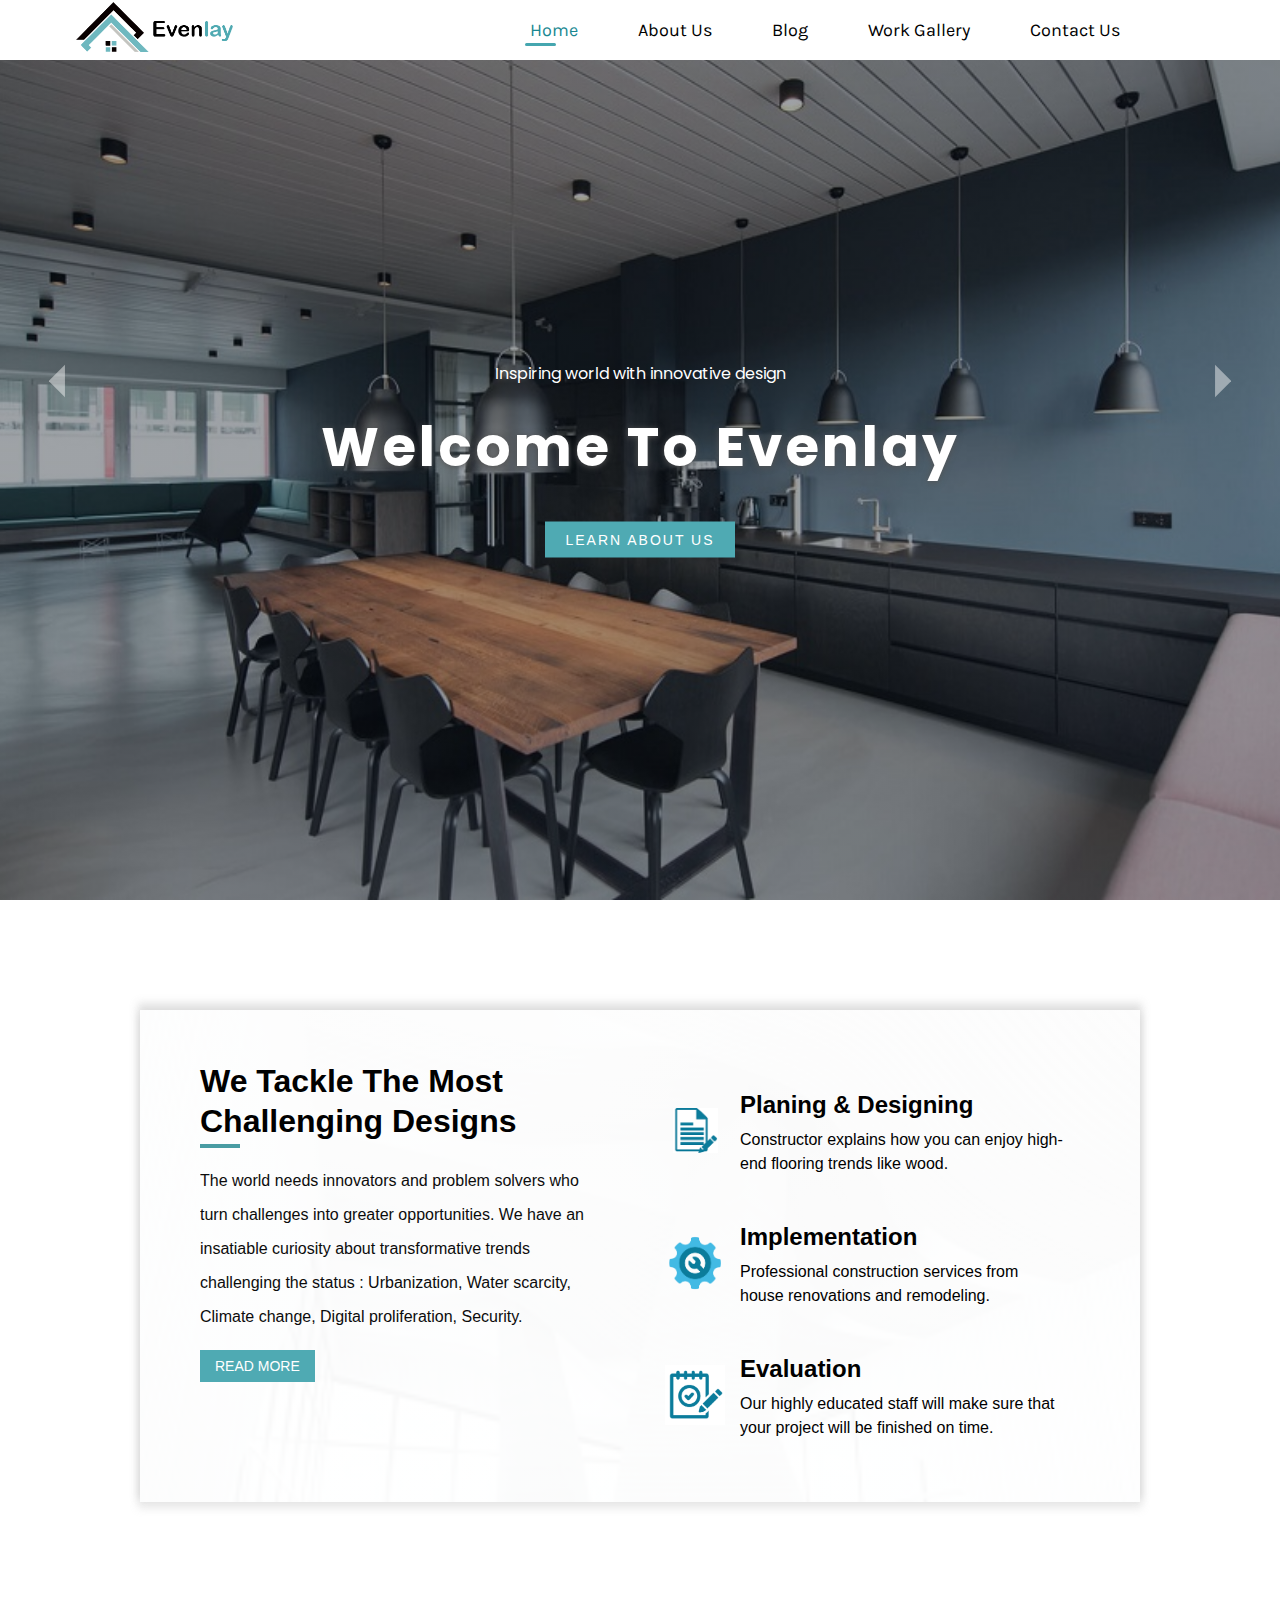
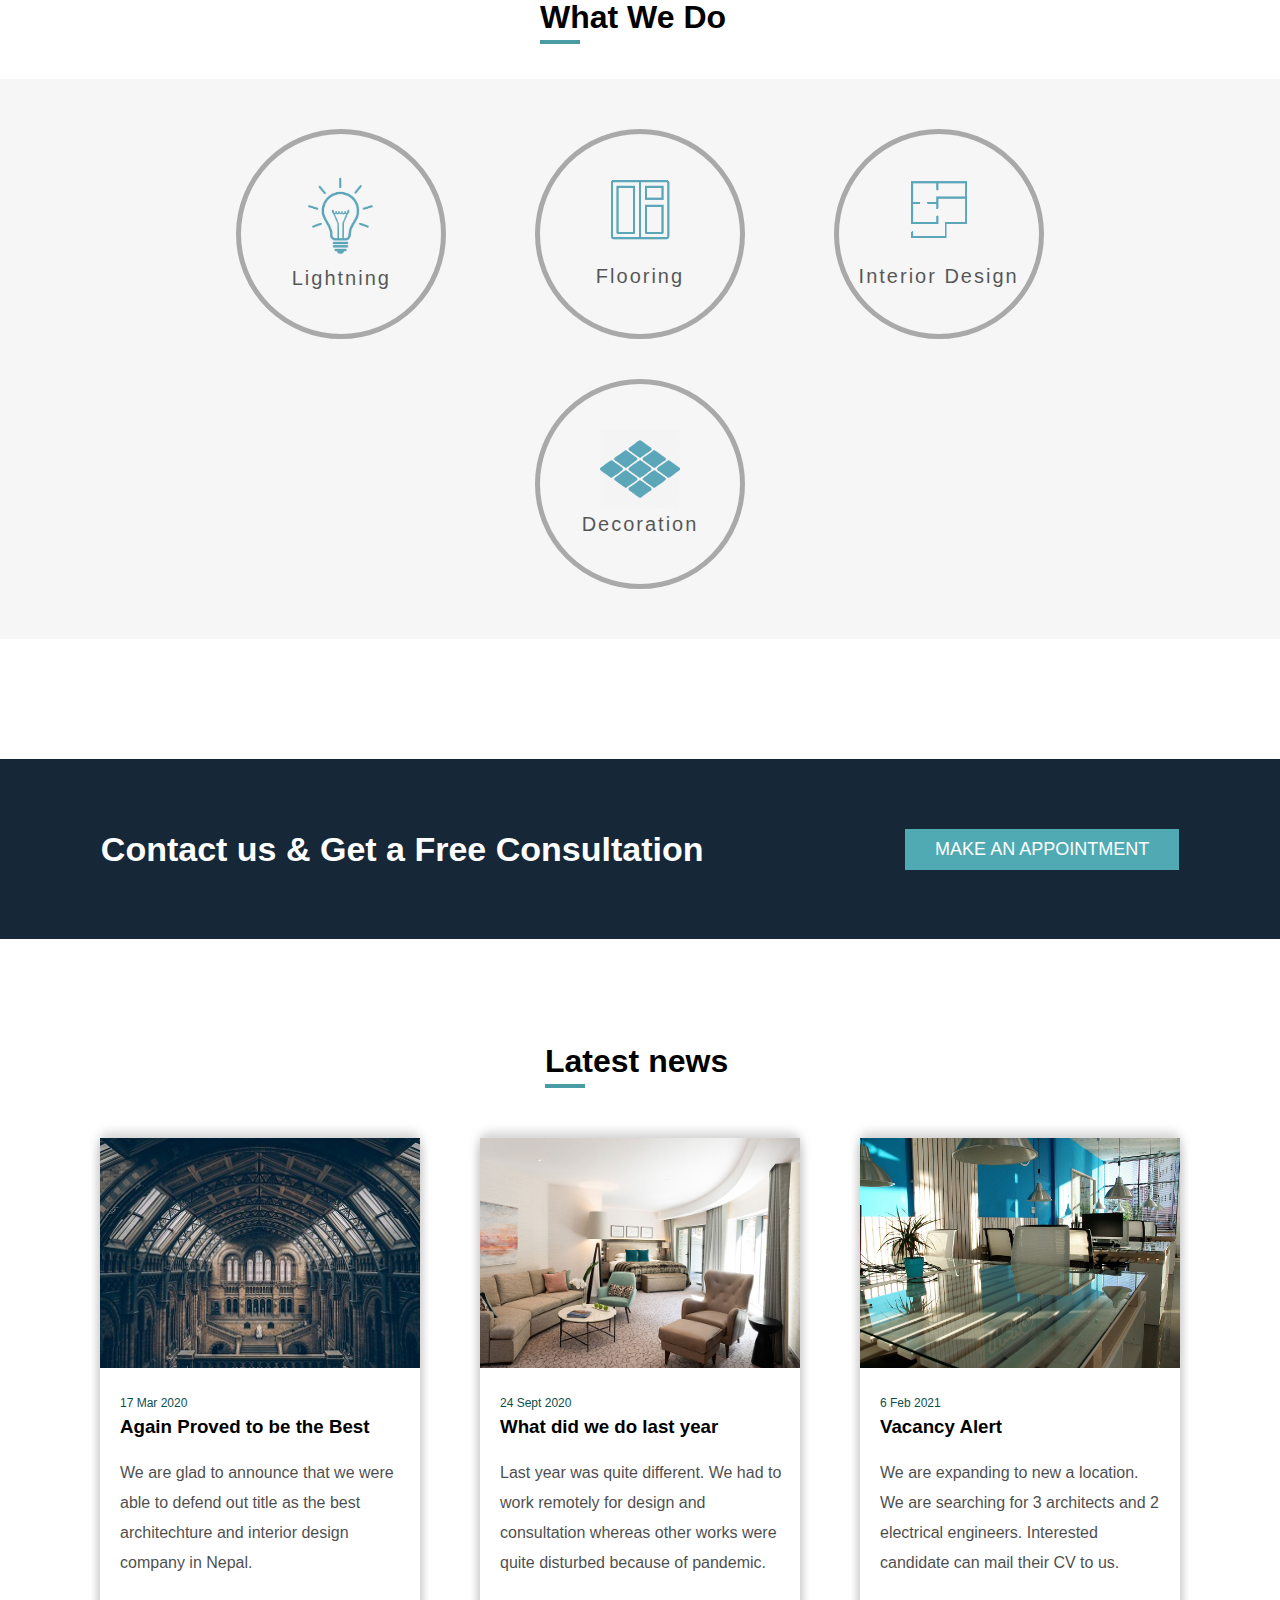
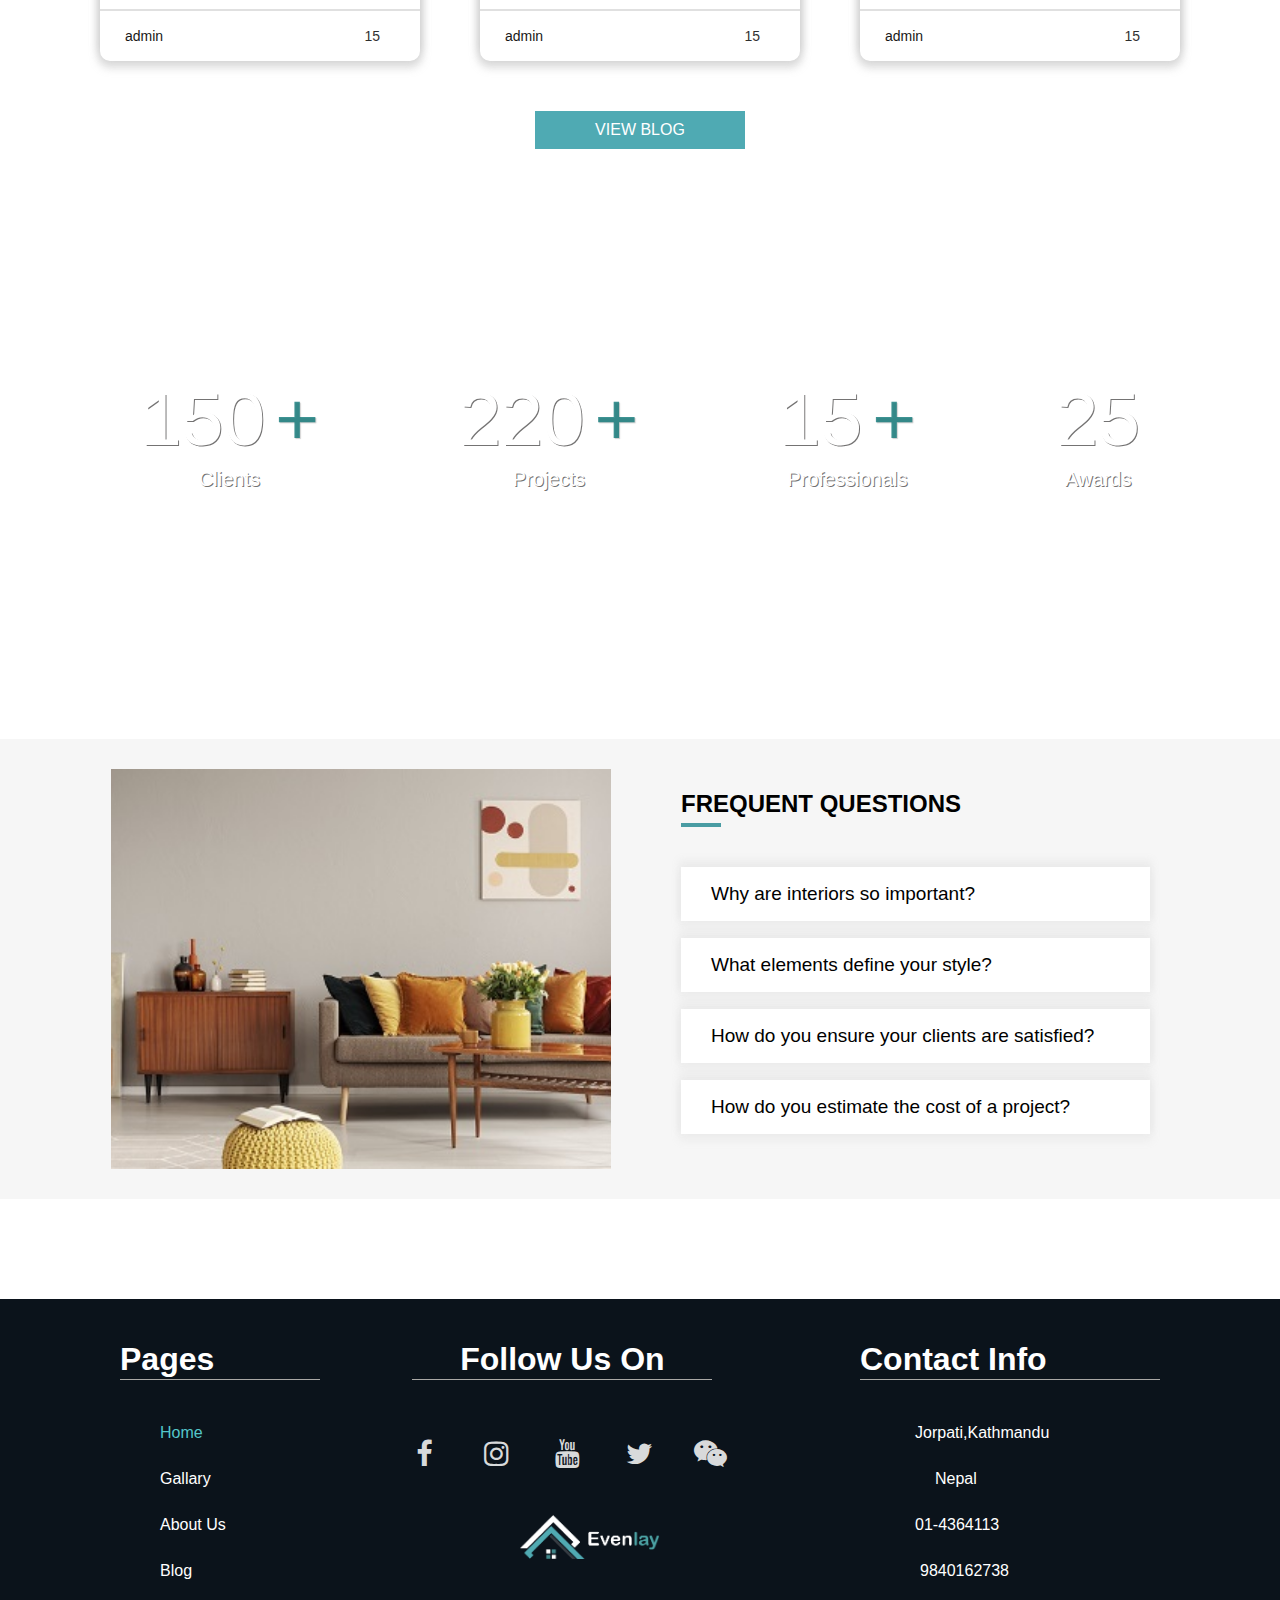
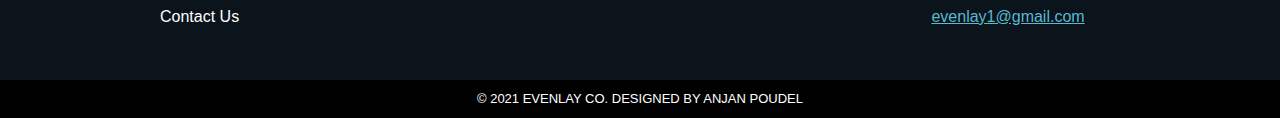
<file: index.html>
<!DOCTYPE html>
<html lang="en">
<head>
    <meta charset="UTF-8">
    <meta http-equiv="X-UA-Compatible" content="IE=edge">
    <meta name="description" content='Evenlay was formed in 2010 with the aim to mordernize architechture, build a better and happy living society.'>
    <meta name="viewport" content="width=device-width, initial-scale=1.0">
    <meta name="keywords" content='Ecanley,Architechture Company, Evanley Anjan , Evanley Corp, Best Architecture'>
    <meta property="og:title" content="Evanley Corp">
    <link rel="stylesheet" href="index.css">
    <link rel="stylesheet" href="https://pro.fontawesome.com/releases/v5.10.0/css/all.css" integrity="sha384-AYmEC3Yw5cVb3ZcuHtOA93w35dYTsvhLPVnYs9eStHfGJvOvKxVfELGroGkvsg+p" crossorigin="anonymous"/>
    <link rel="stylesheet" href="https://cdnjs.cloudflare.com/ajax/libs/font-awesome/4.7.0/css/font-awesome.min.css">
    <link rel="preconnect" href="https://fonts.gstatic.com">
    <link href="https://fonts.googleapis.com/css2?family=Karla&display=swap" rel="stylesheet">
   <link rel="shortcut icon" href="./images/favicon.png" type="image/x-icon">
    <link href="https://fonts.googleapis.com/css2?family=Poppins&display=swap" rel="stylesheet">
    <title>Evanley</title>
</head>
<body>

    

    <div class="wrapper">




        <div class="nav">
            <div class="logo">
                <a href="index.html">
                    <img src="./images/evenlay-logo-blue.png" height="50" alt="logo">
                </a>
    
            </div>
            <div class="navlinks">
    <ul>
    <li ><a href="index.html" ><div class="selected">Home</div></a><div class="navbottom selectedmenu"></div> </li>
    <li><a href="About-us.html">About Us</a><div class="navbottom"></div> </li>
    <li><a href="Blog.html">Blog</a><div class="navbottom"></div> </li>
    <li><a href="Gallery.html">Work Gallery</a><div class="navbottom"></div> </li>
    <li><a href="Contact-us.html">Contact Us</a><div class="navbottom"></div> </li>
    </ul>
            </div>
            <div class="hamburger-wrap">
<div class="ham">
<div id="line1"></div>
<div id="line2"></div>
<div id="line3"></div>
</div>
            </div>
        </div>

<div class="side-bar"> 
    <div class="side-bar-content">
        <div class="sideitem">
            <ul>
            <li ><a href="index.html" >Home</a></li>
            <li><a href="About-us.html">About Us</a></li>
            <li><a href="Blog.html">Blog</a></li>
            <li><a href="Gallery.html">Work Gallery</a></li>
            <li><a href="Contact-us.html">Contact Us</a> </li>
            </ul>
                    </div>
    </div>

</div>
<div class="backdrop">

</div>



        <div class="slider">
            <button class="next">
               
            </button>
            <button class="previous">
               
            </button>
            <div class="sliderimagewrap">
           
                <div class="slide image-1">
                    <div class="image">
<div class="content">
    <p>Inspiring world with innovative design</p>
   <h1>Welcome To Evenlay</h1>
  <a href='About-us.html'>  <button class="buttons sliderbtn">Learn About US</button></a>
</div>
                    </div>
                </div>

                <div class="slide image-2">
                    <div class="image">
                       
                        <div class="content">
                            <p>Before anything else we live, dream and idealize architecture</p>
                           <h1>A Design well Simplified</h1>
                          <a href='./Gallery.html'><button class="buttons sliderbtn">View Our Works</button></a>  
                        </div>
                    </div>
                </div>

                <div class="slide image-3">
                    <div class="image">
                        <div class="content">
                            <p>Exceptional Designs For Exceptional Space</p>
                           <h1>Building The Castle Of Dreams</h1>
                       <a href = './Contact-us.html#appointment_form'><button class="buttons sliderbtn">Make An Appointment</button></a>     
                        </div>
                    </div>
                </div>



            </div>
        </div>
<div class="pagecontent">
   


    <div class="tackle_problem">
     
<div class="description">
<div class="heading">
<h1>We Tackle The Most Challenging Designs</h1>
<div class="below-title"></div>
</div>
<p>
    The world needs innovators and problem solvers who turn challenges into greater opportunities. We have an insatiable curiosity about transformative trends challenging the status : Urbanization, Water scarcity,
     Climate change, Digital proliferation, Security.
</p>

<button class="buttons">Read More</button>

</div>

<div class="points-wrap">
   
    <div class="single_point">
       
            <div class="image">
                <img src="./images/designing.png" height="45" alt="designing" >
                
        </div>

<div class="content">
<div class="heading">
 <h2> Planing & Designing</h2>  
</div>
<p class="point-description">
    Constructor explains how you can enjoy high-end flooring trends like wood.
</p>
</div>
<div>

</div>
    </div>
    <div class="single_point second">
        <div class="image">
        <img src="./images/implement.png" height="60" width="90" alt="implement">
        </div>
        <div class="content">
        <div class="heading">
         <h2> Implementation</h2>  
        </div>
        <p class="point-description">
            Professional construction services from house renovations and remodeling.
        </p>
        </div>
        <div>
        
        </div>
            </div>
            <div class="single_point ">
                <div class="image">
                <img src="./images/evaluate.png" height="60" width="60" alt="evaluate">
                </div>
                <div class="content">
                <div class="heading">
                 <h2> Evaluation</h2>  
                </div>
                <p class="point-description">
                    Our highly educated staff will make sure that your project will be finished on time.
                </p>
                </div>
                <div>
                
                </div>
                    </div>
</div>
    </div>









<div class="what-we-do-wrap">

<div class="title">
<h1>What We Do </h1>
<div class="below-title"></div>
</div>

<div class="what-we-do">

    <div class="works">

        <div class="card">
<img src="./images/lightning.png" width="70" alt="lightning">
<div class="card-content diffe">Lightning</div>
        </div>
        <div class="card">
            <img src="./images/flooring.png" width="60" alt="flooring">
            <div class="card-content diff">Flooring</div>
        </div>
        <div class="card">
            <img src="./images/interior.png" width="60" alt="interior">
            <div class="card-content diff">Interior Design</div>
        </div>
        <div class="card">
            <img src="./images/tiles.png" width="80" alt="tiles">
            <div class="card-content">Decoration</div>
        </div>

    </div>


</div>

</div>



<div class="consultation-wrap">
<div class="consultation">
<p>
    Contact us & Get a Free Consultation
</p>

<button class="buttons appointmentbtn">
    Make an appointment
</button>

</div>
</div>


<div class="latest-news-wrap">
<div class="title">
    <h1>Latest news</h1>
    <div class="below-title"></div>
</div>
<div class="latest-news">
    <div class="content">   
        <div class="news one">
            <div class="imagewrap">
            <div class="image">

            </div>
            </div>
            <div class="description">
                <div class="desc-date">
      17 Mar 2020
                </div>
                <div class="desc">
<h3>Again Proved to be the Best</h3>
<p> We are glad to announce that we were able to defend out title as the best architechture and interior design company in Nepal. </p>
                </div>
            </div>
            <div class="comments">
<p class="admin"><i class="fas fa-user-alt"></i> admin</p>
<p class="comments"><i class="fas fa-comments"></i>15</p>
            </div>
        </div>



        <div class="news two">
            <div class="imagewrap">
                <div class="image">
    
                </div>
                </div>
            <div class="description">
                <div class="desc-date">
      24 Sept 2020
                </div>
                <div class="desc">
<h3>What did we do last year </h3>
<p>Last year was quite different. We had to work remotely for design and consultation whereas other works were quite disturbed because of pandemic. </p>
                </div>
            </div>
            <div class="comments">
                <p class="admin"><i class="fas fa-user-alt"></i> admin</p>
                <p class="comments"><i class="fas fa-comments"></i>15</p>
            </div>
        </div>




        <div class="news three">
            <div class="imagewrap">
                <div class="image">
    
                </div>
                </div>
            <div class="description">
                <div class="desc-date">
      6 Feb 2021
                </div>
                <div class="desc">
<h3>Vacancy Alert</h3>
<p>We are expanding to new a location. We are searching for 3 architects and 2 electrical engineers. Interested candidate can mail their CV to us.</p>
                </div>
            </div>
            <div class="comments">
                <p class="admin"><i class="fas fa-user-alt"></i> admin</p>
                <p class="comments"><i class="fas fa-comments"></i>15</p>
            </div>
        </div>





    </div>
</div>
<button class="buttons blogbtn">View Blog</button>
</div>


<div class="achivements-wrap">

    <div class="achievements">
        <div class="sec first">
<div class="data"><span class="rollup">150</span><span class="plus">+</span></div>
<p>Clients</p>
        </div>

     <div class="sec second">
        <div  class="data"><span class="rollup">220</span><span class="plus">+</span></div>
        <p>Projects</p>
    </div>
    
     <div class="sec third">
        <div  class="data"><span class="rollup">15</span><span class="plus">+</span></div>
        <p>Professionals</p>
    </div>

    <div class="sec fourth">
         <div  class="data"><span class="rollup" >25</span></div>
         <p>Awards</p>
        </div>



    </div>

</div>




<div class="accordian-wrap">
    <div class="accordian">
        <div class="image">   

                </div>
 
                <div class="question_wrap">
<h2>
    FREQUENT QUESTIONS
</h2>
<div class="below-title"></div>


<div class="questions">
<div class="question">
    <div class="que">
       Why are interiors so important?  <button class="qn"><i class="fas fa-arrow-right"></i></button>
    </div>
    <div class="ans">
Interiors define way of living. It doesnot only look visually good but are neccessary for peace of mind.   
    </div>
</div>


<div class="question">
    <div class="que">
        What elements define your style?<button class="qn"><i class="fas fa-arrow-right"></i></button>
    </div>
    <div class="ans ">
Minimalist, Professional ,Innovative
    </div>
</div>


<div class="question">
    <div class="que">
        How  do you ensure your clients are satisfied?<button class="qn"><i class="fas fa-arrow-right"></i></button>
    </div>
    <div class="ans ">
       We are quiet good at converting concepts into design. We make sure every bit of client's need is fulfilled.  
    </div>
</div>


<div class="question">
    <div class="que">
        How do you estimate the cost of a project?<button class="qn"><i class="fas fa-arrow-right"></i></button>
    </div>
    <div class="ans ">
    

    

    
        Our prices are generally not so high though it totally depends on what clients want and how much effort we put into it. 
    </div>
</div>

</div>

    </div>


</div>
</div>




</div>


<!-- Footer consist of bottom nav -->

<div class="wrap_foot">

    <div class="footer_content">
  
            
      <div class="pages">
   <h1> Pages</h1>
   <ul>
    <li><a href="#" class="selected" >Home</a></li>
    <li><a href="Gallery.html">Gallary</a></li>
    <li><a href="About-us.html">About Us</a></li>
    <li><a href="Blog.html">Blog</a></li>
    <li><a href="Contact-us.html">Contact Us</a></li>
  </ul>
      </div>
   
      <div class="follow">
   <h1>Follow Us On</h1>
   <div class="social_icons">
     
  <i class="fa fa-facebook"></i>
  
  <i class="fa fa-instagram"></i>
  <i class="fa fa-youtube"></i>
  <i class="fa fa-twitter"></i>
  <i class="fa fa-wechat"></i>
  <br>
  <div class="footer_logo">
    <img  src="./images/evenlay-logo-darkmode.png"  height="44" alt="logo_darkmode" >
  </div>
   </div>
      </div>
      <div class="contact">
        <h1>Contact Info</h1>
        <div class="contact_info">
         
          <ul>
            <li> <i class="fas fa-map-marker-alt"></i> Jorpati,Kathmandu </li>
            <li id="country">Nepal</li>
  
            <li> <i class="fas fa-phone-alt"></i> 01-4364113</li>
            <li> <i class="fas fa-mobile-alt"></i> 9840162738 </li>
            <li> <i class="fas fa-envelope"></i>   <a href="mailto:evenlay@gmail.com" target="_blank" style="color: #5ab8cf;">evenlay1@gmail.com</a></li>
          </ul>
        </div>
      </div>
    </div>
  </div>

  <!-- Copyright section  -->

  <div class="copyright-content">
      &copy; 2021 EVENLAY CO. DESIGNED BY ANJAN POUDEL
  </div>

<!-- Scroll up button -->
    <div class="move-up">
    <i class="fas fa-angle-up"></i>
    </div>


    </div>







    <script src = "app.js"></script>
</body>
</html>
</file>
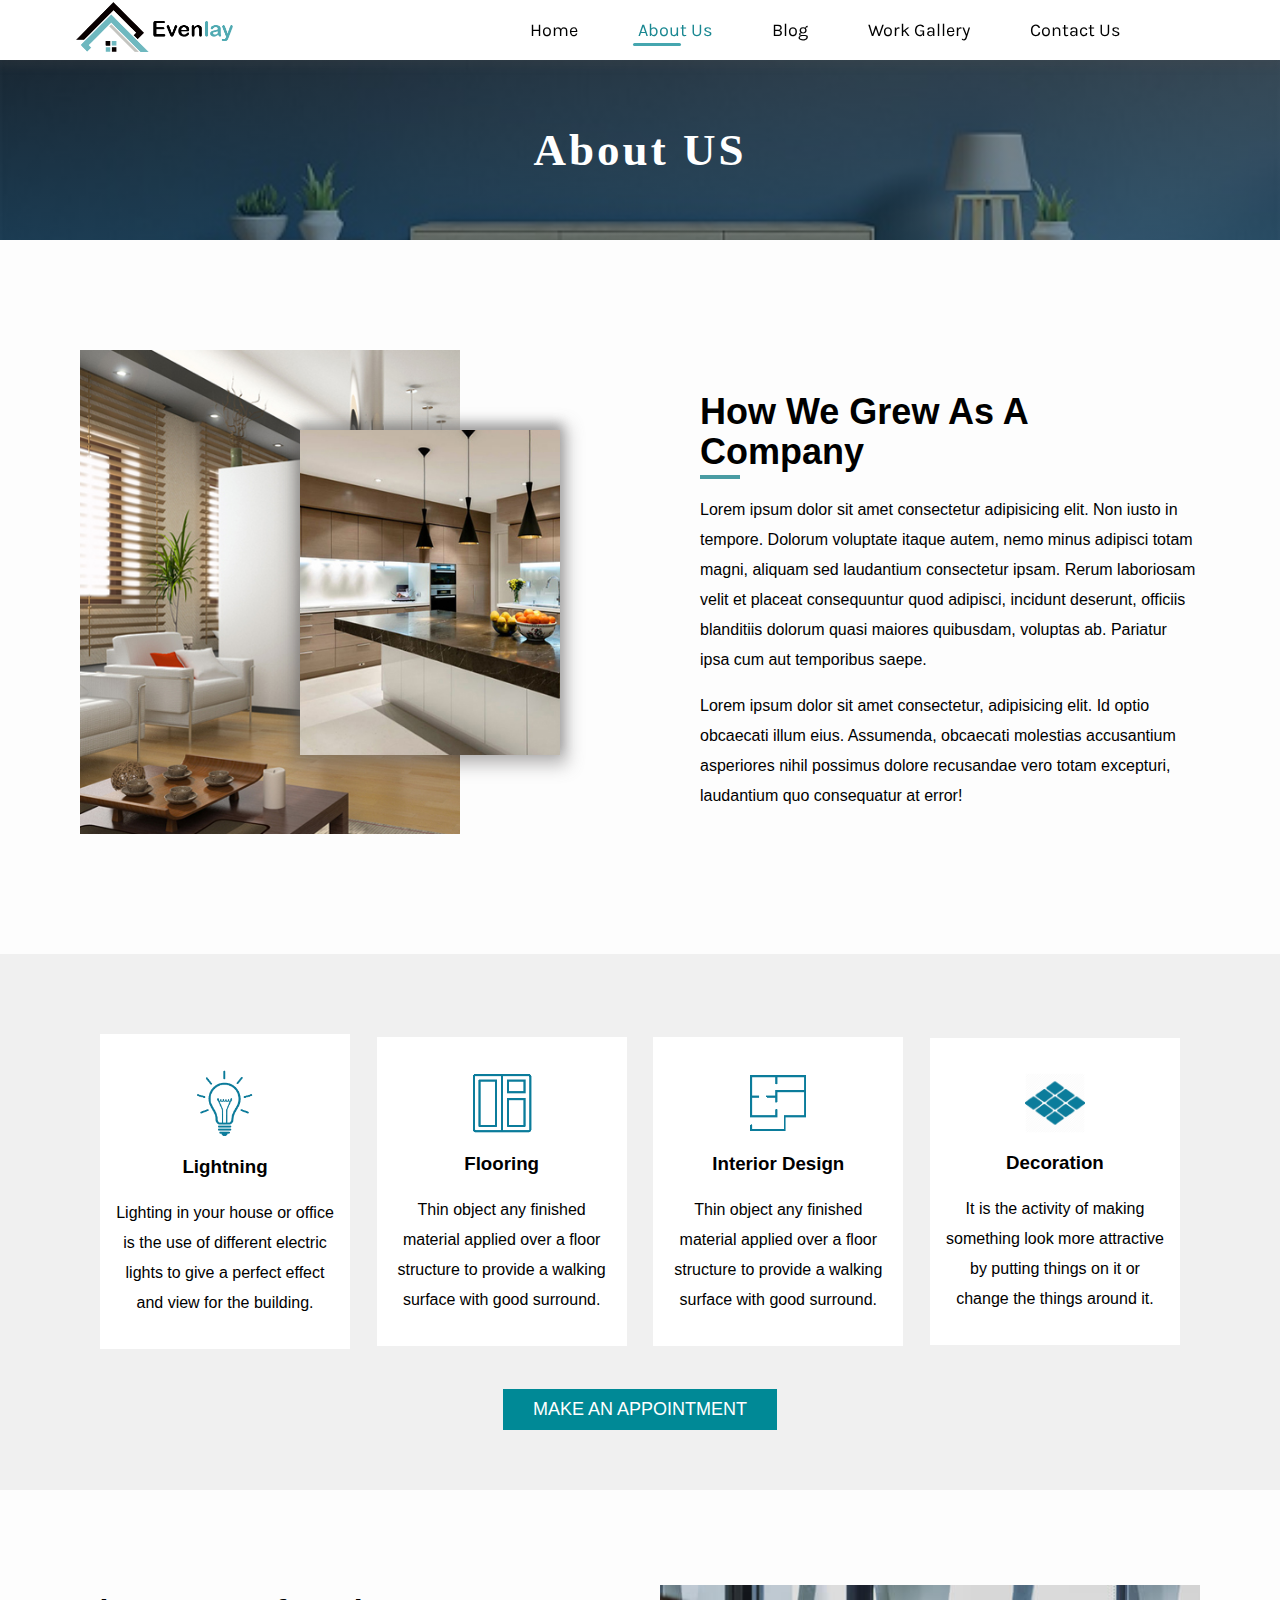
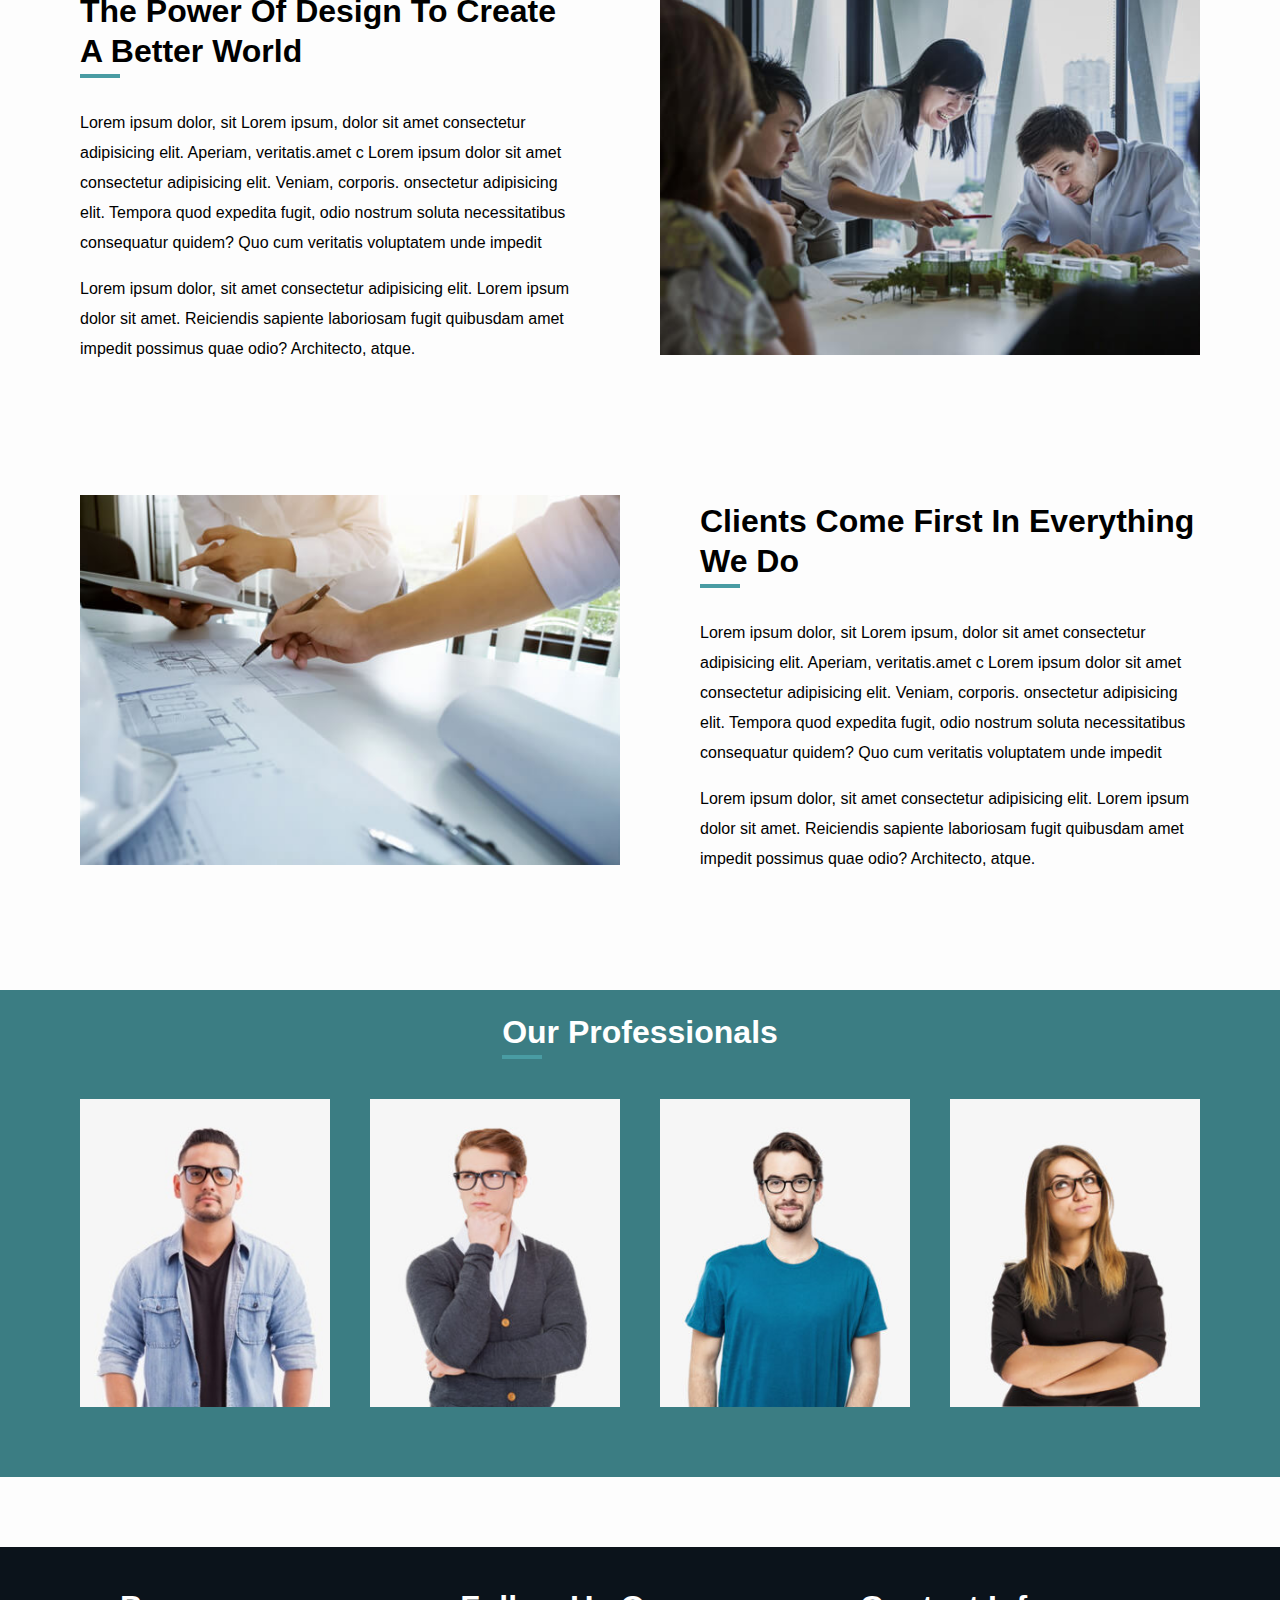
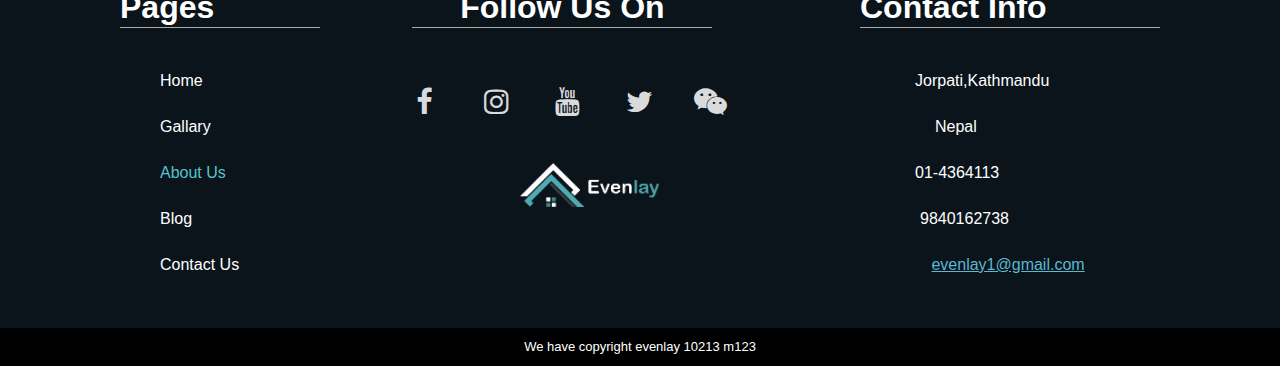
<file: About-us.html>
<!DOCTYPE html>
<html lang="en">
<head>
    <meta charset="UTF-8">
    <meta http-equiv="X-UA-Compatible" content="IE=edge">
    <meta name="viewport" content="width=device-width, initial-scale=1.0">
    <link rel="stylesheet" href="index.css">
    <link rel="stylesheet" href="https://pro.fontawesome.com/releases/v5.10.0/css/all.css" integrity="sha384-AYmEC3Yw5cVb3ZcuHtOA93w35dYTsvhLPVnYs9eStHfGJvOvKxVfELGroGkvsg+p" crossorigin="anonymous"/>
    <link rel="shortcut icon" href="./images/favicon.png" type="image/x-icon">
    <link rel="stylesheet" href="https://cdnjs.cloudflare.com/ajax/libs/font-awesome/4.7.0/css/font-awesome.min.css">
    <link rel="preconnect" href="https://fonts.gstatic.com">
    <link href="https://fonts.googleapis.com/css2?family=Karla&display=swap" rel="stylesheet">
    <title>About US</title>
</head>
<body>
    <div class="otherpage-wrap">
        <div class="nav otherpage">
            <div class="logo">
                <a href="index.html">
                    <img src="./images/evenlay-logo-blue.png" height="50" alt="logo">
                </a>
    
            </div>
            <div class="navlinks">
    <ul>
    <li ><a href="index.html" >Home</a><div class="navbottom "></div> </li>
    <li><a href="About-us.html"><div class="selected">About Us</div></a><div class="navbottom selectedmenu"></div> </li>
    <li><a href="Blog.html">Blog</a><div class="navbottom"></div> </li>
    <li><a href="Gallery.html">Work Gallery</a><div class="navbottom"></div> </li>
    <li><a href="Contact-us.html">Contact Us</a><div class="navbottom"></div> </li>
    </ul>
            </div>
            <div class="hamburger-wrap">
<div class="ham">
<div id="line1"></div>
<div id="line2"></div>
<div id="line3"></div>
</div>
            </div>
        </div>

        <div class="side-bar"> 
          <div class="side-bar-content">
              <div class="sideitem">
                  <ul>
                  <li ><a href="index.html" >Home</a></li>
                  <li><a href="About-us.html">About Us</a></li>
                  <li><a href="Blog.html">Blog</a></li>
                  <li><a href="Gallery.html">Work Gallery</a></li>
                  <li><a href="Contact-us.html">Contact Us</a> </li>
                  </ul>
                          </div>
          </div>
      
      </div>
<div class="backdrop">

</div>


<!-- Otherpage Header -->
<div class="otherpage_head">
  <div class="title">
    <h1>About US</h1>
  </div>
  </div>

<div class="about-us-wrap">

  <div class="we-grew-wrap">
    <div class="we-grew">
      <div class="image">
<img src="./images/large-pic.jpg" alt="parent-image"/>
<div class="image-overlap">
  <img src="./images/welcome-slider-1.jpg" alt="image-overlap"/>
</div>
      </div>
      <div class="content">
        <div class="heading">

<h1 >How We Grew As A Company</h1>
<div class="below-title"></div>
        </div>
        <div class="description">
<p>
  Lorem ipsum dolor sit amet consectetur adipisicing elit. Non iusto in tempore. Dolorum voluptate itaque autem, nemo minus adipisci totam magni, aliquam sed laudantium consectetur ipsam. Rerum laboriosam velit et placeat consequuntur quod adipisci, incidunt deserunt, officiis blanditiis dolorum quasi maiores quibusdam, voluptas ab. Pariatur ipsa cum aut temporibus saepe.
</p>
<p>
  Lorem ipsum dolor sit amet consectetur, adipisicing elit. Id optio obcaecati illum eius. Assumenda, obcaecati molestias accusantium asperiores nihil possimus dolore recusandae vero totam excepturi, laudantium quo consequatur at error!
</p>
        </div>
      </div>
    </div>
  </div>

  <div class="our-works-wrap">


<div class="our-works">
  <div class="card">
    <div class="image">
<img src="./images/lightning.png" alt="lightning">
    </div>
    <div class="card-desc">
      <h3 >
Lightning
      </h3>
      <p>
        Lighting in your house or office is the use of different electric lights to give a perfect effect and view for the building.

      </p>
    </div>
  </div>



  <div class="card">
    <div class="image">
<img src="./images/flooring.png" alt="flooring">
    </div>
    <div class="card-desc">
      <h3 >
        Flooring
       </h3>
      <p>
        Thin object any finished material applied over a floor structure to provide a walking surface with good surround.

      </p>
    </div>
  </div>




  <div class="card">
    <div class="image">
<img src="./images/interior.png" alt="interior">
    </div>
    <div class="card-desc">
      <h3 >
        Interior Design
       </h3>
      <p>
        Thin object any finished material applied over a floor structure to provide a walking surface with good surround.

      </p>
    </div>
  </div>




  <div class="card">
    <div class="image">
      <img src="./images/tiles.png" alt="decoration">
    </div>
    <div class="card-desc">
      <h3 >
        Decoration
       </h3>
      <p>
        It is the activity of making something look more attractive by putting things on it or change the things around it.

      </p>
    </div>
  </div>

  

</div>

<button class="buttons appointmentbtn">
  Make an appointment
</button>







  </div>



  <div class="how-we-work-wrap">
    <div class="how-we-work">
      <div class="section first">
        <div class="content">
          <div class="title">
           <h1>The Power Of Design To Create A Better World</h1> 
          <div class="below-title"> </div>
          </div>
          <div class="description">

<p>
  Lorem ipsum dolor, sit Lorem ipsum, dolor sit amet consectetur adipisicing elit. Aperiam, veritatis.amet c Lorem ipsum dolor sit amet consectetur adipisicing elit. Veniam, corporis. onsectetur adipisicing elit. Tempora quod expedita fugit, odio nostrum soluta necessitatibus consequatur quidem? Quo cum veritatis voluptatem unde impedit
</p>

<p>
  Lorem ipsum dolor, sit amet consectetur adipisicing elit. Lorem ipsum dolor sit amet. Reiciendis sapiente laboriosam fugit quibusdam amet impedit possimus quae odio? Architecto, atque.
</p>

          </div>
        </div>
        <div class="image">
          <img src="./images/about-image-1.jpg" alt="iamge-1">
        </div>
      </div>

      <div class="section second">
        <div class="image">
          <img src="./images/about-image-2.jpg" alt="image-2">
        </div>
        <div class="content">
          <div class="title">
           <h1>Clients Come First In Everything We Do</h1> 
          <div class="below-title"> </div>
          </div>
          <div class="description">

<p>
  Lorem ipsum dolor, sit Lorem ipsum, dolor sit amet consectetur adipisicing elit. Aperiam, veritatis.amet c Lorem ipsum dolor sit amet consectetur adipisicing elit. Veniam, corporis. onsectetur adipisicing elit. Tempora quod expedita fugit, odio nostrum soluta necessitatibus consequatur quidem? Quo cum veritatis voluptatem unde impedit
</p>

<p>
  Lorem ipsum dolor, sit amet consectetur adipisicing elit. Lorem ipsum dolor sit amet. Reiciendis sapiente laboriosam fugit quibusdam amet impedit possimus quae odio? Architecto, atque.
</p>

          </div>
        </div>
       
      </div>
    </div>
  </div>



  <div class="our-professionals-wrap">

    <div class="our-professionals">
  
  <div class="title">
  <h1>Our Professionals</h1>
  <div class="below-title"></div>
  </div>
  
  <div class="persons-desc">
  
    <div class="person">
      <div class="image">
  <img src="./images/man1.jpg" alt="person-1">
      </div>
      <div class="person-description">
        <p class="name">
          My name
                </p>
          <p class="position">
          Designer
          </p>
          <div class="social-media">
            <i class="fa fa-facebook"></i>  
            <i class="fa fa-instagram"></i>
            <i class="fa fa-twitter"></i>
          </div>
      </div>
    </div>
  
  
  
  
    <div class="person">
      <div class="image">
  <img src="./images/man2.jpg" alt="person2">
      </div>
      <div class="person-description">
        <p class="name">
          My name
                </p>
          <p class="position">
          Designer
          </p>
          <div class="social-media">
            <i class="fa fa-facebook"></i>  
            <i class="fa fa-instagram"></i>
            <i class="fa fa-twitter"></i>
          </div>
      </div>
    </div>
  
  
  
  
  
    <div class="person">
      <div class="image">
  <img src="./images/man3.jpg" alt="person3">
      </div>
      <div class="person-description">
        <p class="name">
          My name
                </p>
          <p class="position">
          Designer
          </p>
          <div class="social-media">
            <i class="fa fa-facebook"></i>  
            <i class="fa fa-instagram"></i>
            <i class="fa fa-twitter"></i>
          </div>
      </div>
    </div>
  
  
  
  
  
    <div class="person">
      <div class="image">
  <img src="./images/man4.jpg" alt="person4">
      </div>
      <div class="person-description">
        <p class="name">
  My name
        </p>
  <p class="position">
  Designer
  </p>
  <div class="social-media">
    <i class="fa fa-facebook"></i>  
    <i class="fa fa-instagram"></i>
    <i class="fa fa-twitter"></i>
  </div>
      </div>
    </div>
  
  
  
  
  </div>
    
  
    </div>
  
  </div>
  

</div>







    <!-- Footer consist of bottom nav -->

    <div class="wrap_foot">

      <div class="footer_content">
    
              
        <div class="pages">
     <h1> Pages</h1>
     <ul>
      <li><a href="index.html"  >Home</a></li>
      <li><a href="Gallery.html">Gallary</a></li>
      <li><a href="#" class="selected">About Us</a></li>
      <li><a href="Blog.html">Blog</a></li>
      <li><a href="Contact-us.html">Contact Us</a></li>
    </ul>
        </div>
     
        <div class="follow">
     <h1>Follow Us On</h1>
     <div class="social_icons">
       
    <i class="fa fa-facebook"></i>
    
    <i class="fa fa-instagram"></i>
    <i class="fa fa-youtube"></i>
    <i class="fa fa-twitter"></i>
    <i class="fa fa-wechat"></i>
    <br>
    <div class="footer_logo">
      <img  src="./images/evenlay-logo-darkmode.png"  height="44" alt="logo_darkmode" >
    </div>
     </div>
        </div>
        <div class="contact">
          <h1>Contact Info</h1>
          <div class="contact_info">
           
            <ul>
              <li> <i class="fas fa-map-marker-alt"></i> Jorpati,Kathmandu </li>
              <li id="country">Nepal</li>
    
              <li> <i class="fas fa-phone-alt"></i> 01-4364113</li>
              <li> <i class="fas fa-mobile-alt"></i> 9840162738 </li>
              <li> <i class="fas fa-envelope"></i>   <a href="mailto:evenlay@gmail.com" target="_blank" style="color: #5ab8cf;">evenlay1@gmail.com</a></li>
            </ul>
          </div>
        </div>
      </div>
    </div>
    
    <!-- Copyright section  -->
    
    <div class="copyright-content">
    We have copyright evenlay 10213 m123
    </div>
    
    <!-- Scroll up button -->
      <div class="move-up">
      <i class="fas fa-angle-up"></i>
      </div>





    </div>
    <script src = "app.js"></script>
</body>

</html>
</file>
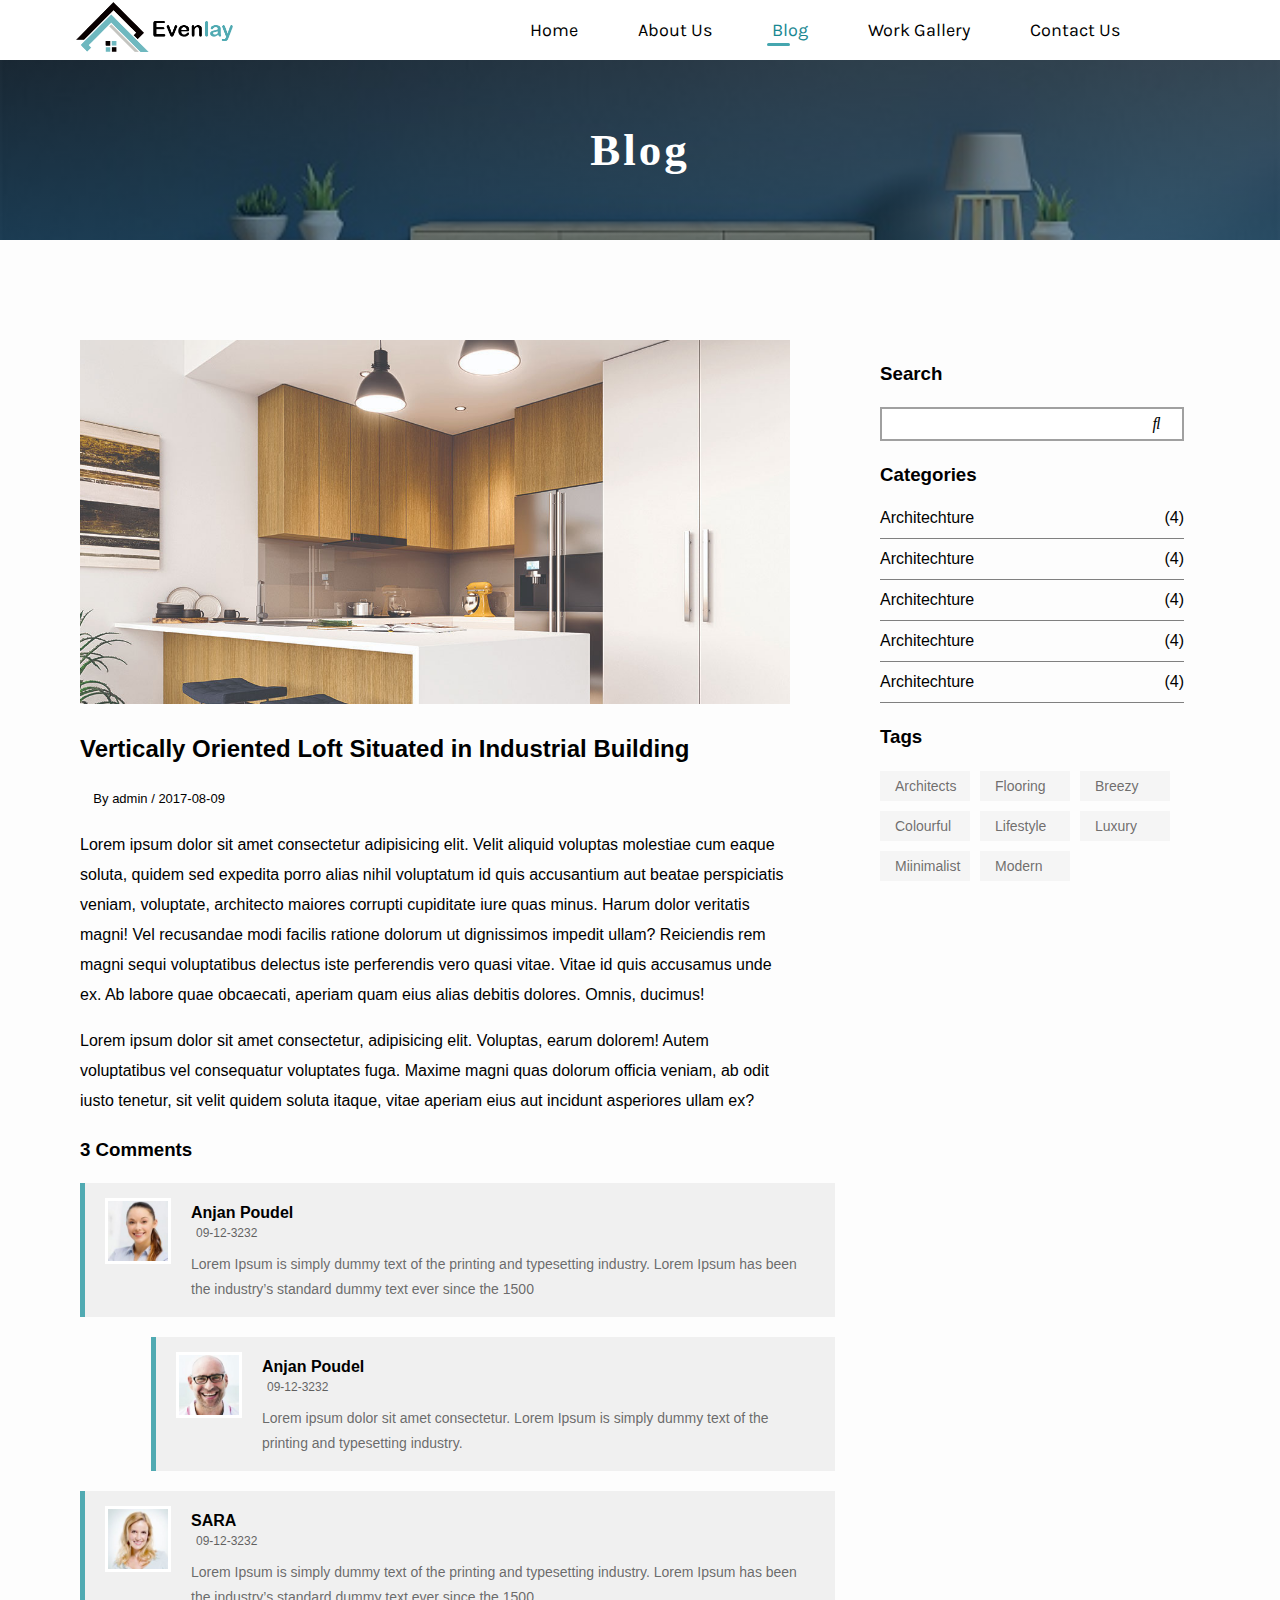
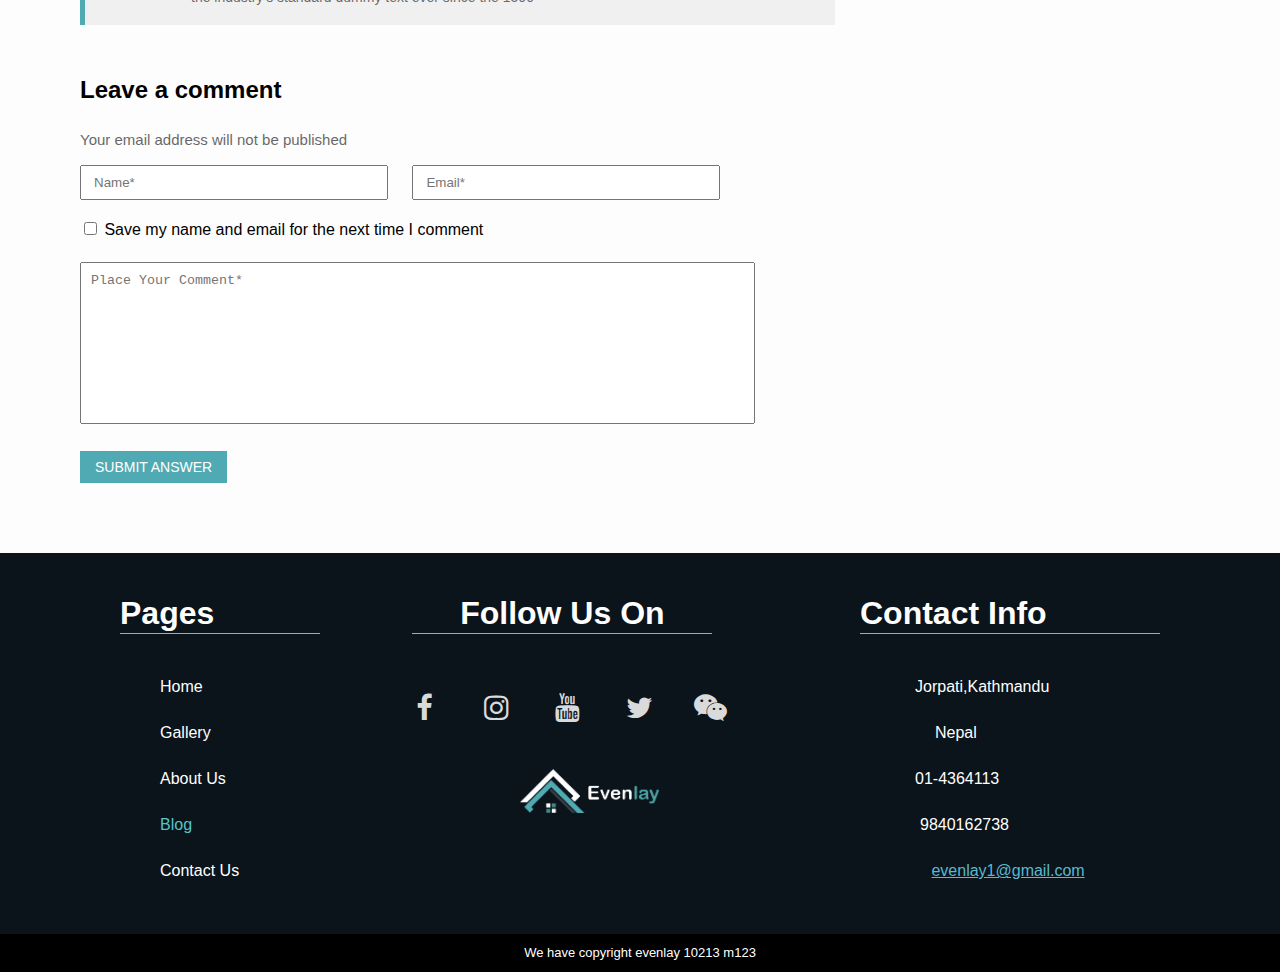
<file: Blog.html>
<!DOCTYPE html>
<html lang="en">
<head>
    <meta charset="UTF-8">
    <meta http-equiv="X-UA-Compatible" content="IE=edge">
    <meta name="viewport" content="width=device-width, initial-scale=1.0">
    <link rel="stylesheet" href="index.css">
    <link rel="stylesheet" href="https://pro.fontawesome.com/releases/v5.10.0/css/all.css" integrity="sha384-AYmEC3Yw5cVb3ZcuHtOA93w35dYTsvhLPVnYs9eStHfGJvOvKxVfELGroGkvsg+p" crossorigin="anonymous"/>
    <link rel="stylesheet" href="https://cdnjs.cloudflare.com/ajax/libs/font-awesome/4.7.0/css/font-awesome.min.css">
    <link rel="shortcut icon" href="./images/favicon.png" type="image/x-icon">
    <link rel="preconnect" href="https://fonts.gstatic.com">
    <link href="https://fonts.googleapis.com/css2?family=Karla&display=swap" rel="stylesheet">
    <title>Blog</title>
</head>
<body>
    <div class="otherpage-wrap">
        <div class="nav">
            <div class="logo">
                <a href="index.html">
                    <img src="./images/evenlay-logo-blue.png" height="50" alt="logo">
                </a>
    
            </div>
            <div class="navlinks">
    <ul>
    <li ><a href="index.html" >Home</a><div class="navbottom"></div> </li>
    <li><a href="About-us.html">About Us</a><div class="navbottom"></div> </li>
    <li><a href="Blog.html"><div class="selected">Blog</div></a><div class="navbottom selectedmenu"></div> </li>
    <li><a href="Gallery.html">Work Gallery</a><div class="navbottom"></div> </li>
    <li><a href="Contact-us.html">Contact Us</a><div class="navbottom"></div> </li>
    </ul>
            </div>
            <div class="hamburger-wrap">
<div class="ham">
<div id="line1"></div>
<div id="line2"></div>
<div id="line3"></div>
</div>
            </div>
        </div>

        <div class="side-bar"> 
          <div class="side-bar-content">
              <div class="sideitem">
                  <ul>
                  <li ><a href="index.html" >Home</a></li>
                  <li><a href="About-us.html">About Us</a></li>
                  <li><a href="Blog.html">Blog</a></li>
                  <li><a href="Gallery.html">Work Gallery</a></li>
                  <li><a href="Contact-us.html">Contact Us</a> </li>
                  </ul>
                          </div>
          </div>
      
      </div>
      <div class="backdrop">
      
      </div>

<!-- Otherpage Header -->
<div class="otherpage_head">
  <div class="title">
    <h1>Blog</h1>
  </div>
  </div>
<div class="blog-page-wrap">
  <div class="blog-page">
    

<div class="blog">
  <div class="image">
<img src="./images/blog03.jpg" alt="blog-image"/>
  </div>
  <div class="title">
    <h2>Vertically Oriented Loft Situated in Industrial Building</h2>
  </div>
  <div class="blog-desc">
    <i class="fas fa-user"></i> By admin / <i class="far fa-calendar-alt"></i> 2017-08-09
  </div>
  <div class="blog-data">
    <p>
Lorem ipsum dolor sit amet consectetur adipisicing elit. Velit aliquid voluptas molestiae cum eaque soluta, quidem sed expedita porro alias nihil voluptatum id quis accusantium aut beatae perspiciatis veniam, voluptate, architecto maiores corrupti cupiditate iure quas minus. Harum dolor veritatis magni! Vel recusandae modi facilis ratione dolorum ut dignissimos impedit ullam? Reiciendis rem magni sequi voluptatibus delectus iste perferendis vero quasi vitae. Vitae id quis accusamus unde ex. Ab labore quae obcaecati, aperiam quam eius alias debitis dolores. Omnis, ducimus!
    </p>
<p>
Lorem ipsum dolor sit amet consectetur, adipisicing elit. Voluptas, earum dolorem! Autem voluptatibus vel consequatur voluptates fuga. Maxime magni quas dolorum officia veniam, ab odit iusto tenetur, sit velit quidem soluta itaque, vitae aperiam eius aut incidunt asperiores ullam ex?
</p>
    
    <div class="comments">
<div class="title">
<h3>3 Comments</h3>
</div>
<div class="comment">
<div class="image">
<img src="images/comment-1.jpg" alt="person-1"/>
</div>
<div class="data">
  <div class="comment-desc">
<h5>Anjan Poudel</h5>
<p>09-12-3232</p>
  </div>
  <div class="comment-data">
<p>
   Lorem Ipsum is simply dummy text of the printing and typesetting industry. Lorem Ipsum has been the industry’s standard dummy text ever since the 1500
</p>
  </div>
</div>
</div>

<div class="comment second">
  <div class="image">
  <img src="images/comment-2.jpg" alt="person2"/>
  </div>
  <div class="data">
    <div class="comment-desc">
  <h5>Anjan Poudel</h5>
  <p>09-12-3232</p>
    </div>
    <div class="comment-data">
  <p>
    Lorem ipsum dolor sit amet consectetur. Lorem Ipsum is simply dummy text of the printing and typesetting industry. 
  </p>
    </div>
  </div>
  </div>


  <div class="comment">
    <div class="image">
    <img src="images/comment-3.jpg" alt="person3"/>
    </div>
    <div class="data">
      <div class="comment-desc">
    <h5>SARA</h5>
    <p>09-12-3232</p>
      </div>
      <div class="comment-data">
    <p>
       Lorem Ipsum is simply dummy text of the printing and typesetting industry. Lorem Ipsum has been the industry’s standard dummy text ever since the 1500
    </p>
      </div>
    </div>
    </div>


    </div>
  </div>

  <div class="post-comment">
    
    <div class="title">
<h2>Leave a comment</h2>
    </div>
    <p>Your email address will not be published</p>
    <div class="personal-data">
      <input type="text" placeholder="Name*"/>
      <input type="text" placeholder="Email*"/>
    </div>
    <div class="comment-desc">
      <input type="checkbox" name="true"/> Save my name and email for the next time I comment
    </div>
    <textarea name="comment" placeholder="Place Your Comment*" ></textarea>
 <br/>
    <button class="buttons" >SUBMIT ANSWER</button>
  </div>

</div>






  

    <div class="other-categories-wrap">
      <div class="other-categories">

        <div class="search">
          <div class="title">
<h3>Search</h3>
          </div>
<div class="search-comp">
  <input type="text"/>
  <i class="fas fa-search"></i>
</div>
        </div>

<div class="categories">
  <h3>Categories</h3>

  <ul class="categories-list">

    <li>
      <div class="each">
        <div class="item-name">
          Architechture
        </div> 
        <div class="number">
          (4)
        </div>  
      </div>
    </li>

    <li>
      <div class="each">
        <div class="item-name">
          Architechture
        </div> 
        <div class="number">
          (4)
        </div>  
      </div>
    </li>

    <li>
      <div class="each">
        <div class="item-name">
          Architechture
        </div> 
        <div class="number">
          (4)
        </div>  
      </div>
    </li>

    <li>
      <div class="each">
        <div class="item-name">
          Architechture
        </div> 
        <div class="number">
          (4)
        </div>  
      </div>
    </li>

    <li>
      <div class="each">
        <div class="item-name">
          Architechture
        </div> 
        <div class="number">
          (4)
        </div>  
      </div>
    </li>

    

  </ul>

</div>


<div class="tags">
  <div class="title">
<h3>Tags</h3>
  </div>
  <div class="chips-wrap">
    <div class="chips">
      Architects
    </div>
    <div class="chips">
Flooring
    </div>
    <div class="chips">
     Breezy
    </div>
    <div class="chips">
    Colourful
    </div>
    <div class="chips">
     Lifestyle
    </div>
    <div class="chips">
     Luxury
    </div>
    <div class="chips">
      Miinimalist
    </div>
    <div class="chips">
     Modern
    </div>



  </div>
</div>


      </div>
    </div>

  </div>


  <div class="pagination-comp">

  </div>



</div>
  


<!-- Footer consist of bottom nav -->

<div class="wrap_foot">

    <div class="footer_content">
  
            
      <div class="pages">
   <h1> Pages</h1>
   <ul>
    <li><a href="index.html" >Home</a></li>
    <li><a href="Gallery.html">Gallery</a></li>
    <li><a href="About-us.html">About Us</a></li>
    <li><a href="#" class="selected">Blog</a></li>
    <li><a href="Contact-us.html">Contact Us</a></li>
  </ul>
      </div>
   
      <div class="follow">
   <h1>Follow Us On</h1>
   <div class="social_icons">
     
  <i class="fa fa-facebook"></i>
  
  <i class="fa fa-instagram"></i>
  <i class="fa fa-youtube"></i>
  <i class="fa fa-twitter"></i>
  <i class="fa fa-wechat"></i>
  <br>
  <div class="footer_logo">
    <img  src="./images/evenlay-logo-darkmode.png"  height="44" alt="logo_darkmode" >
  </div>
   </div>
      </div>
      <div class="contact">
        <h1>Contact Info</h1>
        <div class="contact_info">
         
          <ul>
            <li> <i class="fas fa-map-marker-alt"></i> Jorpati,Kathmandu </li>
            <li id="country">Nepal</li>
  
            <li> <i class="fas fa-phone-alt"></i> 01-4364113</li>
            <li> <i class="fas fa-mobile-alt"></i> 9840162738 </li>
            <li> <i class="fas fa-envelope"></i>   <a href="mailto:evenlay@gmail.com" target="_blank" style="color: #5ab8cf;">evenlay1@gmail.com</a></li>
          </ul>
        </div>
      </div>
    </div>
  </div>

  <!-- Copyright section  -->

  <div class="copyright-content">
We have copyright evenlay 10213 m123
  </div>

<!-- Scroll up button -->
    <div class="move-up">
    <i class="fas fa-angle-up"></i>
    </div>



     
    </div>
    <script src = "app.js"></script>
</body>
</html>
</file>
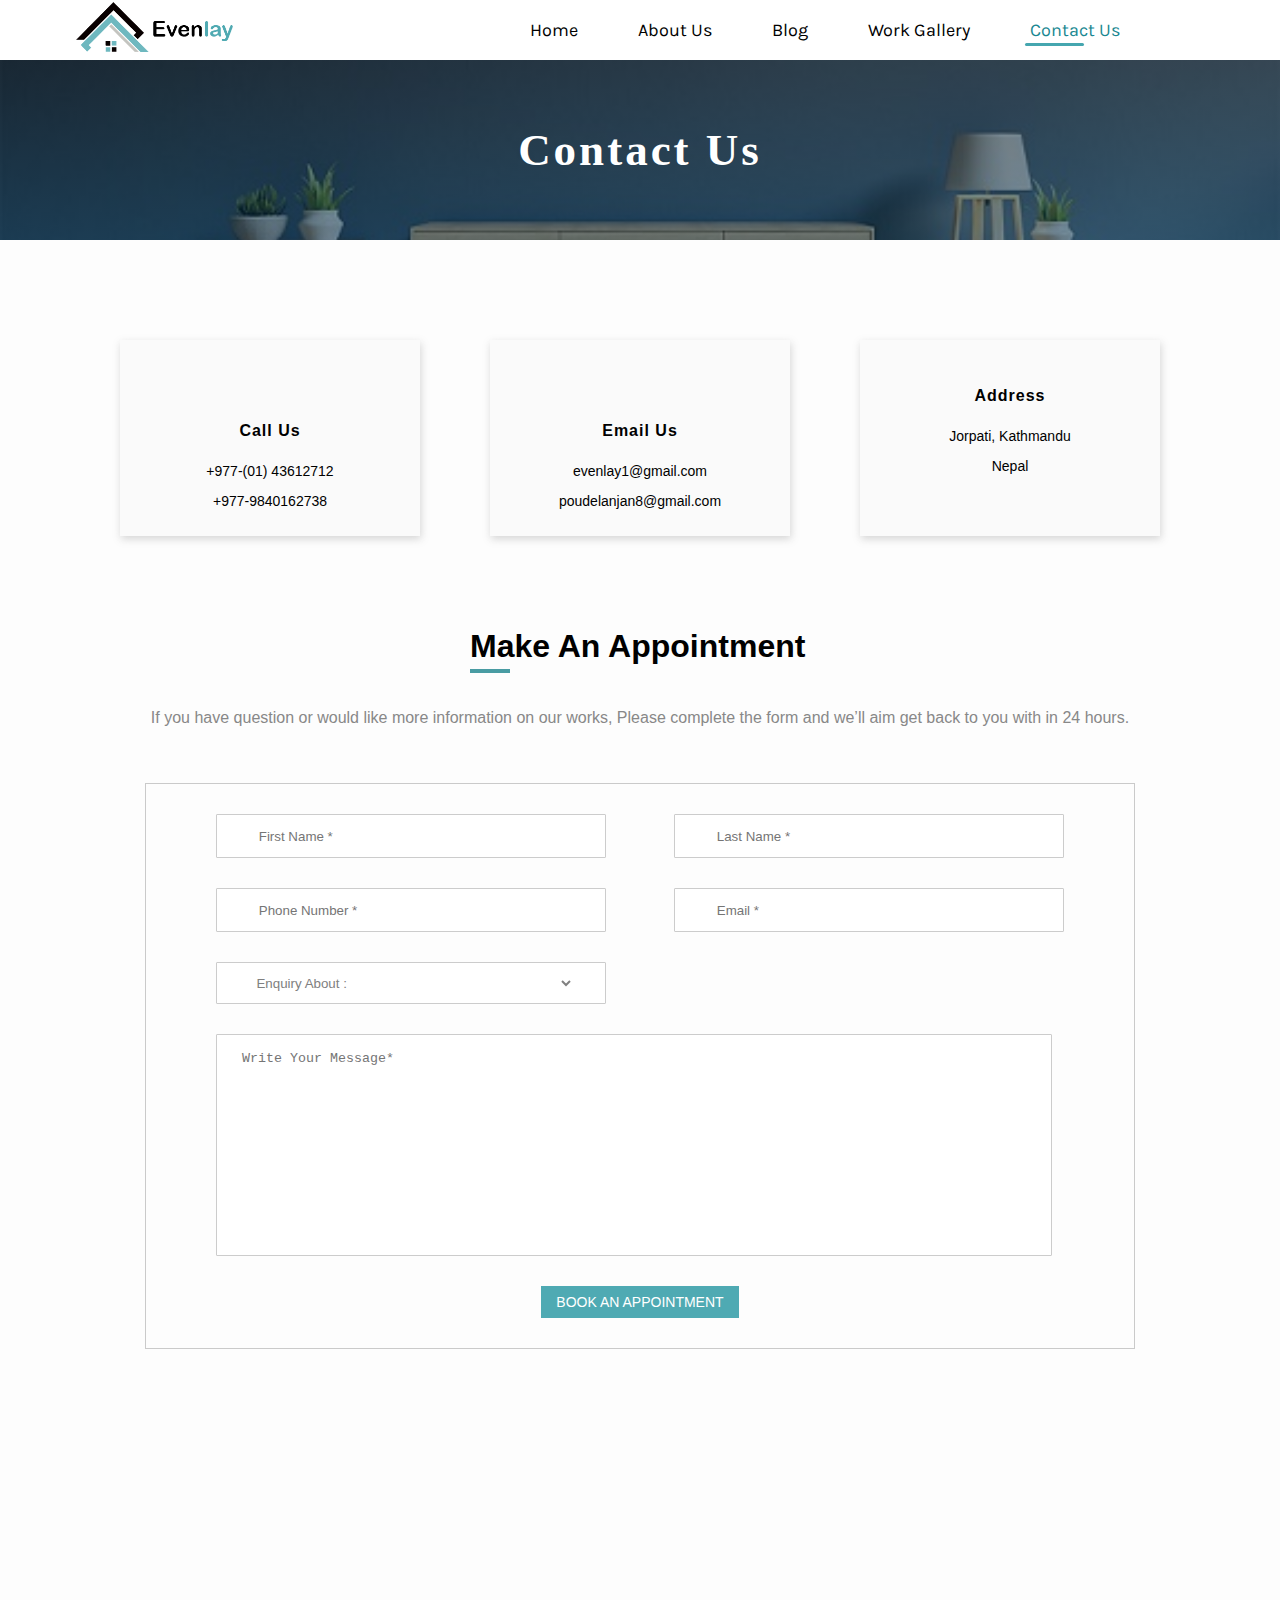
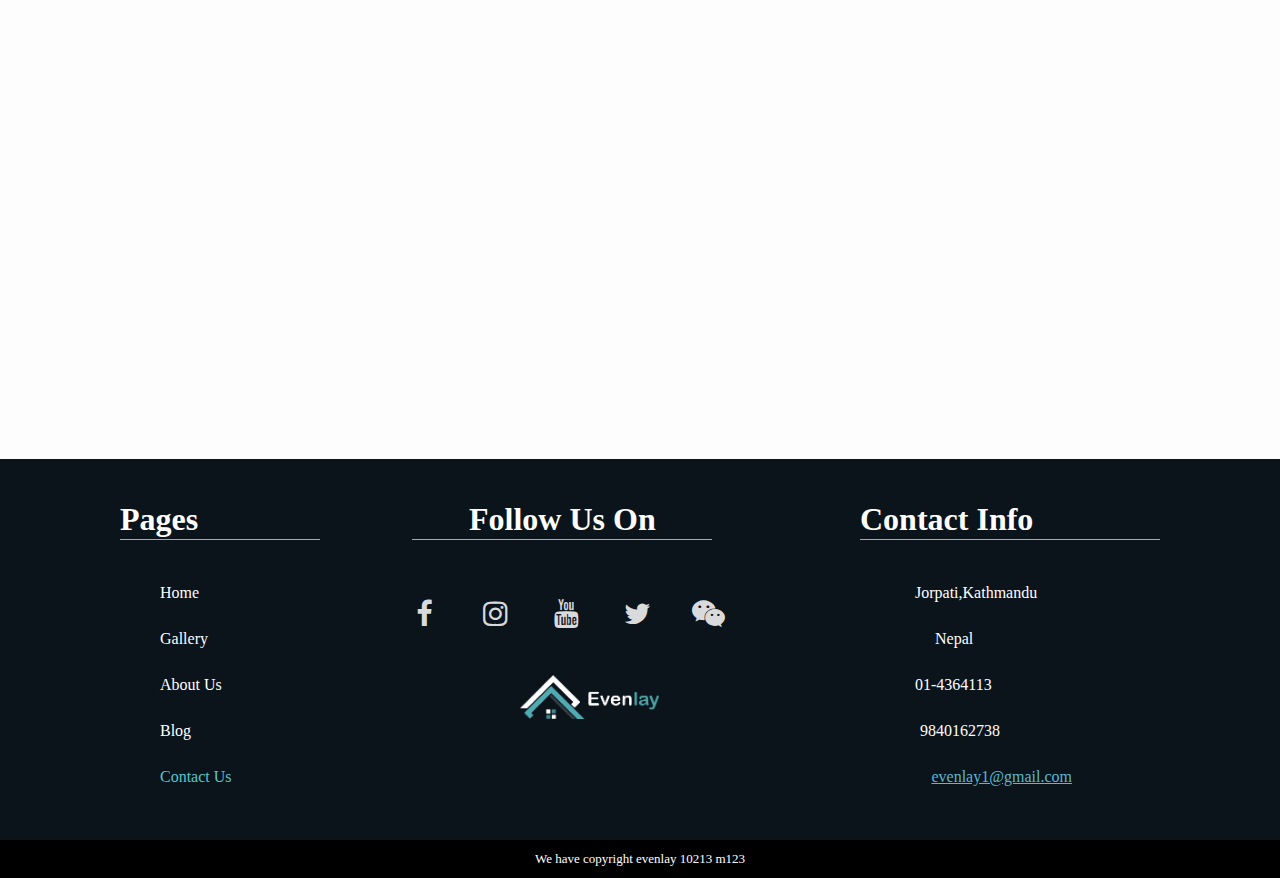
<file: Contact-us.html>
<!DOCTYPE html>
<html lang="en">
<head>
    <meta charset="UTF-8">
    <meta http-equiv="X-UA-Compatible" content="IE=edge">
    <meta name="viewport" content="width=device-width, initial-scale=1.0">
    <link rel="stylesheet" href="index.css">
    <link rel="stylesheet" href="https://pro.fontawesome.com/releases/v5.10.0/css/all.css" integrity="sha384-AYmEC3Yw5cVb3ZcuHtOA93w35dYTsvhLPVnYs9eStHfGJvOvKxVfELGroGkvsg+p" crossorigin="anonymous"/>
    <link rel="shortcut icon" href="./images/favicon.png" type="image/x-icon">
    <link rel="stylesheet" href="https://cdnjs.cloudflare.com/ajax/libs/font-awesome/4.7.0/css/font-awesome.min.css">
    <link rel="preconnect" href="https://fonts.gstatic.com">
    <link href="https://fonts.googleapis.com/css2?family=Karla&display=swap" rel="stylesheet">
    <title>Contact Us</title>
</head>
<body>
  <div class="nav">
    <div class="logo">
        <a href="index.html">
            <img src="./images/evenlay-logo-blue.png" height="50" alt="logo">
        </a>

    </div>
    <div class="navlinks">
<ul>
<li ><a href="index.html" >Home</a><div class="navbottom"></div> </li>
<li><a href="About-us.html">About Us</a><div class="navbottom"></div> </li>
<li><a href="Blog.html">Blog</a><div class="navbottom "></div> </li>
<li><a href="Gallery.html">Work Gallery</a><div class="navbottom"></div> </li>
<li><a href="Contact-us.html"><div class="selected">Contact Us</div></a><div class="navbottom selectedmenu"></div> </li>
</ul>
    </div>
    <div class="hamburger-wrap">
<div class="ham">
<div id="line1"></div>
<div id="line2"></div>
<div id="line3"></div>
</div>
    </div>
</div>

<div class="side-bar"> 
  <div class="side-bar-content">
      <div class="sideitem">
          <ul>
          <li ><a href="index.html" >Home</a></li>
          <li><a href="About-us.html">About Us</a></li>
          <li><a href="Blog.html">Blog</a></li>
          <li><a href="Gallery.html">Work Gallery</a></li>
          <li><a href="Contact-us.html">Contact Us</a> </li>
          </ul>
                  </div>
  </div>

</div>
<div class="backdrop">

</div>

<!-- Otherpage Header -->
<div class="otherpage_head">
<div class="title">
<h1>Contact Us</h1>
</div>
</div>


<div class="otherpage-wrap">

  <div class="company-details-wrap">
    <div class="company-details">
      <div class="detail">
        <i class="fas fa-mobile-alt"></i>
       <h4>Call Us</h4>
       <div class="numbers">
         +977-(01) 43612712<br/>
         +977-9840162738
       </div>
      </div>

    <div class="detail">
      <i class="fas fa-envelope-open"></i>
     <h4>Email Us</h4>
     <div class="numbers">
      evenlay1@gmail.com<br/>
      poudelanjan8@gmail.com
     </div>
    </div>

  <div class="detail">
    <i class="fas fa-map-marked-alt"></i>
   <h4>Address</h4>
   <div class="numbers">
     Jorpati, Kathmandu<br/>
     Nepal
   </div>
  </div>
</div>
  
  
  </div>
 
<div class="make-appointment-wrap">
  <div class="make-appointment">
    <div class="title">
      <h1>Make An Appointment</h1>
      <div class="below-title"></div>
    </div>
    <p>If you have question or would like more information on our works, Please complete the form and we’ll aim get back to you with in 24 hours.</p>
  <div>
    <form  class="appointment-form">
      <div class="customer-name">
        <div class="form-field">
          <i class="fas fa-user"></i><input type="text" required placeholder="First Name *">
        </div>
        <div class="form-field">
          <i class="fas fa-user"></i><input type="text" required placeholder="Last Name *">
        </div>
      </div>

      <div class="customer-contact">
        <div class="form-field">
         <i class="fas fa-mobile"></i><input type="number" required placeholder="Phone Number *">
        </div>
        <div class="form-field">
          <i class="fas fa-envelope-open"></i><input type="email" required placeholder="Email *">
        </div>
      </div>

  <div class="form-field select">
    <i class="fas fa-question"></i> <label for="works"></label>

<select name="works" id="works">
<option value="none">Enquiry About :</option>
<option value="Flooring">Flooring</option>
<option value="Office interior">Office interior</option>
<option value="Home design">Home design</option>
<option value="Lighting">Lighting</option>
<option value="Others">Others</option>
</select>
</div>
<div class="form-field message">
  <div><i class="fas fa-comment-dots"></i></div>
<textarea name="comment" placeholder="Write Your Message*" ></textarea>
</div>
<div class="form-submitbtn">
  <button type="submit" class="buttons ">book an appointment</button>
</div>

    </form>
  </div>
  
  </div>
</div>


<div class="map">
  <iframe src="https://www.google.com/maps/embed?pb=!1m18!1m12!1m3!1d13724.69124951911!2d85.37624000247168!3d27.726123016733805!2m3!1f0!2f0!3f0!3m2!1i1024!2i768!4f13.1!3m3!1m2!1s0x39eb1bbeb021a8c3%3A0xf5da322eefd636cd!2sJorpati%2C%2044600!5e0!3m2!1sen!2snp!4v1623347694476!5m2!1sen!2snp"  style="border:0;" allowfullscreen="" loading="lazy"></iframe>
</div>


</div>





    <!-- Footer consist of bottom nav -->

<div class="wrap_foot">

  <div class="footer_content">

          
    <div class="pages">
 <h1> Pages</h1>
 <ul>
  <li><a href="index.html"  >Home</a></li>
  <li><a href="Gallery.html">Gallery</a></li>
  <li><a href="About-us.html">About Us</a></li>
  <li><a href="Blog.html">Blog</a></li>
  <li><a href="#" class="selected">Contact Us</a></li>
</ul>
    </div>
 
    <div class="follow">
 <h1>Follow Us On</h1>
 <div class="social_icons">
   
<i class="fa fa-facebook"></i>

<i class="fa fa-instagram"></i>
<i class="fa fa-youtube"></i>
<i class="fa fa-twitter"></i>
<i class="fa fa-wechat"></i>
<br>
<div class="footer_logo">
  <img  src="./images/evenlay-logo-darkmode.png"  height="44px" alt="logo" >
</div>
 </div>
    </div>
    <div class="contact">
      <h1>Contact Info</h1>
      <div class="contact_info">
       
        <ul>
          <li> <i class="fas fa-map-marker-alt"></i> Jorpati,Kathmandu </li>
          <li id="country">Nepal</li>

          <li> <i class="fas fa-phone-alt"></i> 01-4364113</li>
          <li> <i class="fas fa-mobile-alt"></i> 9840162738 </li>
          <li> <i class="fas fa-envelope"></i>   <a href="mailto:evenlay@gmail.com" target="_blank" style="color: #5ab8cf;">evenlay1@gmail.com</a></li>
        </ul>
      </div>
    </div>
  </div>
</div>

<!-- Copyright section  -->

<div class="copyright-content">
We have copyright evenlay 10213 m123
</div>

<!-- Scroll up button -->
  <div class="move-up">
  <i class="fas fa-angle-up"></i>
  </div>
 
  





    </div>

    <script src = "./app.js"></script>
</body>
</html>
</file>
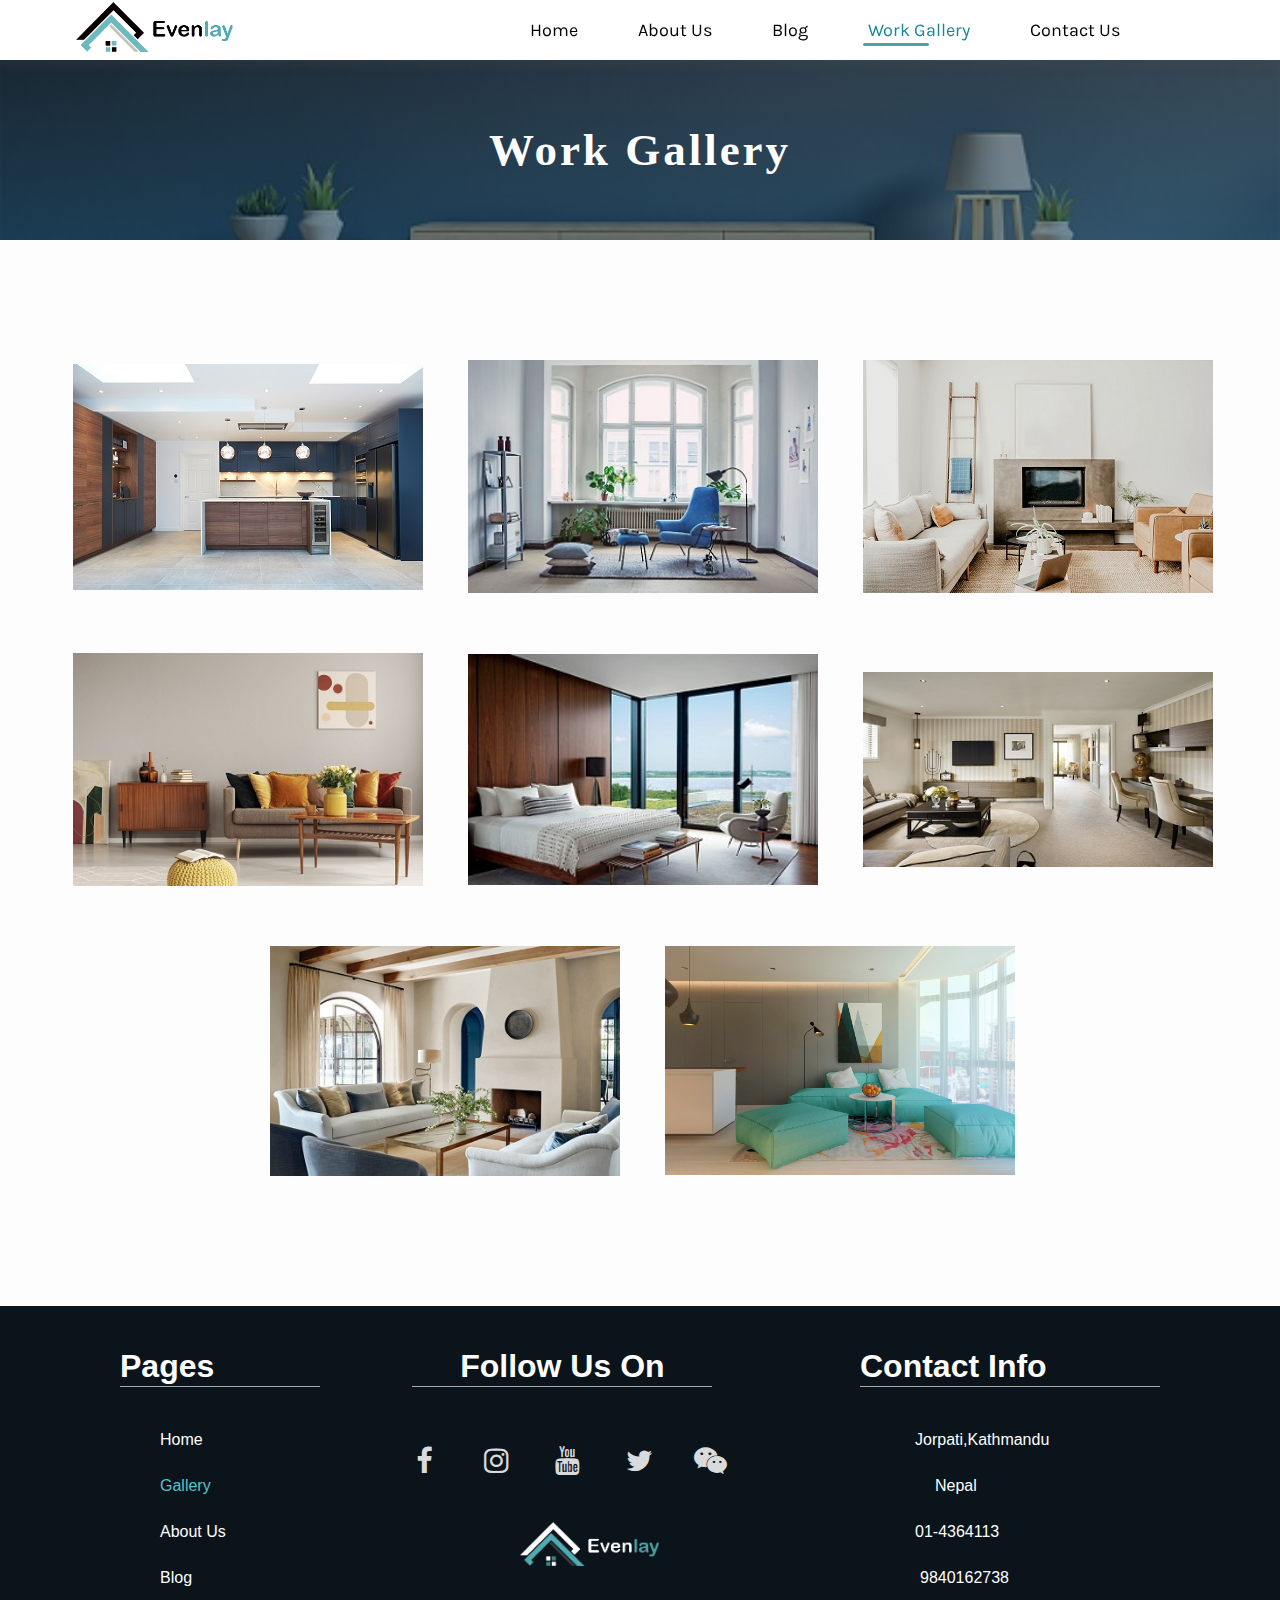
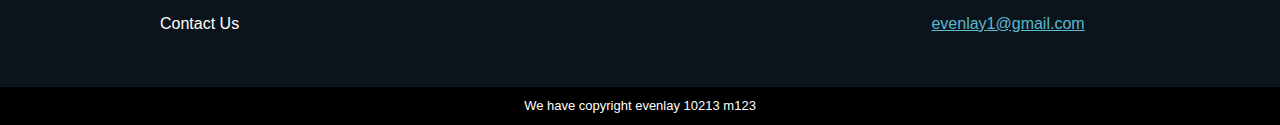
<file: Gallery.html>
<!DOCTYPE html>
<html lang="en">
<head>
    <meta charset="UTF-8">
    <meta http-equiv="X-UA-Compatible" content="IE=edge">
    <meta name="viewport" content="width=device-width, initial-scale=1.0">
    <link rel="stylesheet" href="index.css">
    <link rel="preconnect" href="https://fonts.gstatic.com">
    <link rel="shortcut icon" href="./images/favicon.png" type="image/x-icon">
    <link href="https://fonts.googleapis.com/css2?family=Karla&display=swap" rel="stylesheet">
    <title>Work Gallery</title>
    <link rel="stylesheet" href="https://pro.fontawesome.com/releases/v5.10.0/css/all.css" integrity="sha384-AYmEC3Yw5cVb3ZcuHtOA93w35dYTsvhLPVnYs9eStHfGJvOvKxVfELGroGkvsg+p" crossorigin="anonymous"/>
    <link rel="stylesheet" href="https://cdnjs.cloudflare.com/ajax/libs/font-awesome/4.7.0/css/font-awesome.min.css">
</head>
<body>
    <div class="otherpage-wrap">


        <div class="nav otherpage">
            <div class="logo">
                <a href="index.html">
                    <img src="./images/evenlay-logo-blue.png" height='50' alt="logo">
                </a>
    
            </div>
            <div class="navlinks">
    <ul>
    <li ><a href="index.html" >Home</a><div class="navbottom "></div> </li>
    <li><a href="About-us.html">About Us</a><div class="navbottom"></div> </li>
    <li><a href="Blog.html">Blog</a><div class="navbottom"></div> </li>
    <li><a href="Gallery.html"><div class="selected">Work Gallery</div></a><div class="navbottom selectedmenu"></div> </li>
    <li><a href="Contact-us.html">Contact Us</a><div class="navbottom"></div> </li>
    </ul>
            </div>
            <div class="hamburger-wrap">
<div class="ham">
<div id="line1"></div>
<div id="line2"></div>
<div id="line3"></div>
</div>
            </div>
        </div>

<div class="side-bar"> 
    <div class="side-bar-content">
        <div class="sideitem">
            <ul>
            <li ><a href="index.html" >Home</a></li>
            <li><a href="About-us.html">About Us</a></li>
            <li><a href="Blog.html">Blog</a></li>
            <li><a href="Gallery.html">Work Gallary</a></li>
            <li><a href="Contact-us.html">Contact Us</a> </li>
            </ul>
                    </div>
    </div>

</div>
<div class="backdrop">

</div>


<!-- Otherpage Header -->
<div class="otherpage_head">
<div class="title">
  <h1>Work Gallery</h1>
</div>
</div>



<div class="gallery-wrap">

  <div class="gallery-section">

    




                

<div class="image-wrap">
   <div class="image">
     <img src="./images/gallery-image1.jpg" alt="gallery-image"/>
   </div>
   <div class="image-backdrop">
     <div class="data">
      California, USA
                
       <a href="./images/gallery-image1.jpg" target="_blank">
       <i class="fas fa-plus-circle">
       </i>
     </a>
    </div>
            
   </div>
       </div>



       
       <div class="image-wrap">
        <div class="image">
          <img src="./images/gallery-image2.jpg" alt="gallery-image" />  
        </div>
        <div class="image-backdrop">
         <div class="data">
            kathmandu,Nepal
                               
           <a href="./images/gallery-image2.jpg" target="_blank" >
           <i class="fas fa-plus-circle">
            </i>
         </a>
         </div>  
        </div>
            </div>


 <div class="image-wrap">
   <div class="image">
   <img src="./images/gallery-image3.jpg" alt="gallery-image" />
  </div>
   <div class="image-backdrop">
     <div class="data">
       Dhangadi,Nepal
                      
      <a href="./images/gallery-image3.jpg" target="_blank" >
      <i class="fas fa-plus-circle">
      </i>
     </a>
     </div>
   </div>
       </div>
            
            
            
   <div class="image-wrap">
     <div class="image">
       <img src="images/gallery-image4.jpeg" alt="gallery-image"/>  
     </div>
     <div class="image-backdrop">
      <div class="data">
         Dehli,India
                            
        <a href="images/gallery-image4.jpeg" target="_blank">
        <i class="fas fa-plus-circle">
         </i>
      </a>
      </div>  
     </div>
         </div>
            
            
         <div class="image-wrap">
          <div class="image">
            <img src="images/gallery-image8.jpg" alt="gallery-image"/>  
          </div>
          <div class="image-backdrop">
           <div class="data">
              Bhaktapur,Nepal
                                 
             <a href="images/gallery-image8.jpg" target="_blank">
             <i class="fas fa-plus-circle">
              </i>
           </a>
           </div>  
          </div>
              </div>
            
              
             

                    
                    <div class="image-wrap">
                      <div class="image">
                        <img src="./images/gallery-image6.jpg" alt="gallery-image">
                      </div>
                      <div class="image-backdrop">
                       <div class="data">
                          Bhaktapur,Nepal
                                             
                         <a href="./images/gallery-image6.jpg" target="_blank">
                         <i class="fas fa-plus-circle">
                          </i>
                       </a>
                       </div>  
                      </div>
                          </div>
                                        
            
                            
            
   <div class="image-wrap">
    <div class="image">
      <img src="./images/gallery-image5.jpg" alt="gallery-image">
    </div>
     <div class="image-backdrop">
       <div class="data">
        Lalitpur,Nepal
                            
         <a href="./images/gallery-image5.jpg" target="_blank">
         <i class="fas fa-plus-circle">
        </i>
       </a>
       </div>
     </div>
         </div>
                               
   <div class="image-wrap">
     <div class="image">
      <img src="./images/gallery-image7.jpg" alt="gallery-image" />
     </div>
     <div class="image-backdrop">
       <div class="data">
         Mumbai,India
                            
        <a href="./images/gallery-image7.jpg" target="_blank">
        <i class="fas fa-plus-circle">
         </i>
       </a>
     </div>
   </div> </div>



  </div>


</div>








<!-- Footer consist of bottom nav -->

<div class="wrap_foot">

    <div class="footer_content">
  
            
      <div class="pages">
   <h1> Pages</h1>
   <ul>
    <li><a href="index.html"  >Home</a></li>
    <li><a href="#" class="selected">Gallery</a></li>
    <li><a href="About-us.html">About Us</a></li>
    <li><a href="Blog.html">Blog</a></li>
    <li><a href="Contact-us.html">Contact Us</a></li>
  </ul>
      </div>
   
      <div class="follow">
   <h1>Follow Us On</h1>
   <div class="social_icons">
     
  <i class="fa fa-facebook"></i>
  
  <i class="fa fa-instagram"></i>
  <i class="fa fa-youtube"></i>
  <i class="fa fa-twitter"></i>
  <i class="fa fa-wechat"></i>
  <br>
  <div class="footer_logo">
    <img  src="./images/evenlay-logo-darkmode.png"  height="44" alt="logo_darkmode" >
  </div>
   </div>
      </div>
      <div class="contact">
        <h1>Contact Info</h1>
        <div class="contact_info">
         
          <ul>
            <li> <i class="fas fa-map-marker-alt"></i> Jorpati,Kathmandu </li>
            <li id="country">Nepal</li>
  
            <li> <i class="fas fa-phone-alt"></i> 01-4364113</li>
            <li> <i class="fas fa-mobile-alt"></i> 9840162738 </li>
            <li> <i class="fas fa-envelope"></i>   <a href="mailto:evenlay@gmail.com" target="_blank" style="color: #5ab8cf;">evenlay1@gmail.com</a></li>
          </ul>
        </div>
      </div>
    </div>
  </div>

  <!-- Copyright section  -->

  <div class="copyright-content">
We have copyright evenlay 10213 m123
  </div>

<!-- Scroll up button -->
    <div class="move-up">
    <i class="fas fa-angle-up"></i>
    </div>





    </div>

    <script src = "app.js"></script>
</body>
</html>
</file>
<file: index.css>
html{
  scroll-behavior: smooth;
}
body{
    margin:0;
    padding: 0;
    box-sizing: border-box;
    scroll-behavior: smooth;
    background-color: rgb(253, 253, 253);
    overflow-x: hidden;
   line-height: 30px;
}

.wrapper,.otherpage-wrap{
    position: relative;
    font-family: sans-serif;
}

.slider{
    position: relative;
    overflow: hidden;
}
.sliderimagewrap{
    height:100vh;
    width:100%;
   display: flex;
    background-repeat: no-repeat;
    background-size: cover;
    background-position: center;   
    position: relative;
    background-image: linear-gradient(rgba(167, 167, 167, 0.884),rgba(0, 0, 0, 0.2))
}
.sliderimagewrap .slide{ 
    width: 100%;
    height: 100%;
   position: absolute;
   transition: 1s cubic-bezier(0, 0, 0.2, 1)
}
.next,.previous{
    position: absolute;
    top: 280px;
    z-index: 80;
    outline: none;
    border: none;
    opacity: 0.5;
   background-color: transparent;
  height: 35px;
  width:35px;
transition: 0.3s ease;
cursor: pointer;
border-top: 100px solid transparent;
border-bottom: 100px solid transparent;
border-left: 100px solid #ffffffe8;
transform: scale(.16);
}
.next{
    right:0px;
}
.previous{
   left: 0px;
   border-left: none;
   border-right:  100px solid #ffffffe8;
}
.slider{
    position: relative;
}
.slider button:hover{
opacity: 1;
}
.slide  .image{
    height: 100%;
    width: 100%;
    background-position: center;
   background-repeat: no-repeat;
   background-size: cover;
   
}
.slide{
    visibility: hidden;
    opacity: 0;

}
.sliderimagewrap .show-img{
    opacity: 1;
    visibility: visible;
    transform: translateX(0);
}
.image-1 .image{
 
    background-image:linear-gradient(rgba(13, 23, 33, 0.4),rgba(13, 23, 33, 0.4)), url('./images/slider-1.jpg');
}
.image-2 .image{
    background-image: linear-gradient(rgba(13, 23, 33, 0.4),rgba(13, 23, 33, 0.4)),url('./images/slider-2.jpg');
    
}
.image-3 .image{
    background-image: linear-gradient(rgba(13, 23, 33, 0.45),rgba(13, 23, 33, 0.4)),url('./images/slider-3.jpg');
    
}

.slide .image .content{
  position: absolute;
  top:50%;
  left: 50%;
  transform: translate(-50%,-50%);
  color: rgb(255, 255, 255);
  text-align: center;
  z-index: 80;
  font-family: 'Poppins', sans-serif;
 
  width: 1100px;
}
.slide .image .content p{
    margin-bottom: 0;
}
.content .sliderbtn{
    letter-spacing: 2px;
    padding: 10px 20px;
}
.content .sliderbtn:after{
    top:39px;
}

.sliderimagewrap .slide .content h1{
    font-size: 55px;
    letter-spacing: 3px;
  text-shadow: 0px 1px 6px rgb(83, 83, 83);
  margin:18px auto 35px auto;
  line-height: 80px;
}


.logo{
flex: 2;
text-align: center;
}
h1{
    line-height: 40px;
}
.nav{
  
    display: flex;
    justify-content: space-around;
    align-items: center;
    height:60px;
    position: fixed;
    width: 100%;
    top: 0;
    background-color: white;
    z-index: 99;
    opacity: 1;
    transition: 0.3s ease-in;
    font-family: 'Karla', sans-serif;
    font-size: 16px;
    line-height: 25px;

}
.otherpage-wrap .otherpage,.navshadow{
    box-shadow:0 5px 8px 2px rgba(80, 80, 80, 0.2) ;
}

.navlinks{
    flex: 6;
    justify-self: center;
}
.navlinks ul{
    list-style: none;
    display: flex;
    justify-content: center;
}
.navlinks ul li{
    margin-left: 60px;
    position: relative;
}
.navbottom{
    position: absolute;
    left: -5px;
    width: 0%;
    height: 3px;
    background-color: #45a6af;
    transition: width 0.3s ease;
}
.selectedmenu{
width: 65%;
border-radius: 240px;

}
.selected{
    color: #198791;
}
.sideitem ul li a, .navlinks ul li a{
    text-decoration: none;
    color: black;
    font-size: 18px;
    border-bottom: 0px solid black;
}
.navlinks ul li a:hover{
    color:#499ca3
}
.navlinks ul li a:hover + .navbottom {
    width: 65%; 
    border-radius: 38px;
   
}
.ham{
    
    background-color: #6EB8BF;
    opacity: 0.7;
    border-radius: 50%;
    margin-right: 40px;
    display: flex;
    flex-direction: column;
    justify-content: center;
    align-items: center;
    position: relative;
    cursor: pointer;
    transition: 0.3s ease-in-out;
    opacity: 0;
    height: 0;
    width: 0;
}
#line1,#line3{
    height: 3px;
    width: 20px;
    background-color: white;
    border-radius: 20%;
}
#line2{
    height: 2px;
    width: 20px;
    position: relative;
    left: 4px;
    background-color: white;
    margin: 3px 0 ;
    transition: left 0.3s ease-in-out;
}
.ham:hover  #line2{
    left: 0;
}
.ham:hover {
  opacity: 1;
  box-shadow: 0 5px 8px 2px rgba(109, 109, 109, 0.2),0 -5px 8px 2px rgba(105, 105, 105, 0.2);
}

.side-bar{
    
    background-color: teal;
    width: 0;
    height: 100%;
    position: fixed;
    top: 0;
    z-index: 98;
    right: 0;
    transition:width 0.75s ease-in-out;
   
}
.sideitem{
    height: 100%;
    width: 200px;
margin:auto;
}


/* use backdrop..... yesko transition xito huna parxa mathiko side-bar vanda */

.backdrop{
    background-image: linear-gradient(rgba(0,0,0,0.6),rgba(0, 0, 0, 0.2));
    z-index: 96;
    position: fixed;
    height: 100vh;
    width:0;
    right: 0;
 
    transition: width 0.5s ease;
}


.sideitem ul{
    list-style: none;
}
.sideitem ul li{
    margin-top: 40px;
    
}
.sideitem ul li a{
    color: white;
}
.side-bar-content{
    margin-top: 100px;
position: fixed;
height: 500px;
padding: 30px;
}


 .hamclick_side{
    width:0%;
    }
.hamclick_back{
    width: 0%;
}



.pagecontent{
    background-color: rgb(255, 255, 255);
    padding-bottom: 100px;
    padding-top: 50px;
}


.tackle_problem{
    height: 100%;
    width: 1000px;
    margin: auto;
    margin-top: 60px;
  box-shadow: 0 5px 8px 2px rgba(161, 161, 161, 0.2),0 -5px 8px 2px rgba(155, 155, 155, 0.29);
    background-image: linear-gradient(rgba(255, 255, 255, 0.979),rgba(255, 255, 255, 0.959)), url('./images/image9.jpg') ;
    background-position: center;
    background-repeat: no-repeat;
    background-size: cover;
   display: flex;
   flex-wrap: wrap;
   justify-content: space-around;
 
}
.below-title{
    height:4px;
    width:40px;
    background-color: #499ca3;

}
.buttons{
    padding: 8px 15px;
    color: white;
    background-color: #4faab3;
    transition: 0.3s ease;
    cursor: pointer;
    outline: none;
    border: none;
    text-transform: uppercase;
    position: relative;
    font-size: 14px;
}
.buttons::before{
    top:-5px ;
    left: 0px;
}
.buttons::after,.buttons::before{
    height: 2px;
    width: 0px;
    background-color: #3b7d83;
    content:"";
    position: absolute;
    transition: 0.3s ease-in-out;
}
.buttons::after{
    top:35px ;
    right: 0px;
}
.appointmentbtn::after{
    top: 44px;
}
.buttons:hover::after,.buttons:hover::before{
    width: 90%;
}
.buttons:hover{
    background-color:#3b7d83;
}


.tackle_problem .description{
    flex: 1;
    padding: 30px 30px 120px 60px;
    
}
.tackle_problem .description p{
    line-height: 34px;
    opacity: 0.95;
}
.tackle_problem .description .heading h1{
    margin-bottom: 3px;
}
.points-wrap{
    padding:50px 60px 30px 30px;
    flex: 1;
}
.single_point{
    display: flex;
    align-items: center;
    margin-top: 10px;
}
.single_point .image {
    display: flex;
    justify-content: center;
    align-items: center;
    height: 50px;
    width: 0px;
    margin: 0 25px;
}
.single_point .content{
    margin-left: 20px;
}
.second{
    margin-right: 60px;
}
.single_point .content .heading h2{
    margin-bottom: 0;
}
.point-description{
    line-height: 24px;
    margin-top: 8px;
}
.consultation-wrap{
    height: 180px;
    width: 100%;
    background-color: #162738;
   margin: 120px 0 80px 0;


}
.consultation{
    display: flex;
    justify-content: space-around;
    align-items: center;
    height: 100%;

}
.consultation p{
    color: white;
    font-size: 34px;
    font-weight: 600;
}
.appointmentbtn{
    font-size: 18px;
    padding:10px 30px;
}

.accordian-wrap{
    margin-top: 80px;
    height:100%;
    width: 100%;
    background-color: rgba(243, 243, 243, 0.76);
}
.accordian{
    padding: 30px;
    display: flex;
    justify-content: center;
   
  
}
.accordian .image{
    width: 500px;
    height: 400px;
    background-image: url('./images/gallery-image4.jpeg');
    background-repeat: no-repeat;
    background-size: cover;
    background-position: center;
    
}
.question_wrap{
    margin-left: 70px;
    width: 40%;
}
.accordian .question_wrap h2{
  margin-bottom: 4px;
  
}
.questions{
    margin-top: 40px;
   
    width: 100%;
    height: 100%;
}
.question{
    position: relative;
   
}
.que{
    display: flex;
    align-items: center;
    justify-content: space-between;
    padding: 12px 0px 12px 30px;
    width: 90%;
    font-size: 19px;
    height: 100%;
    box-shadow: 0 5px 8px 2px rgba(187, 186, 186, 0.13),0 -5px 8px 2px rgba(155, 155, 155, 0.103);
    background-color: rgb(255, 255, 255);
}
.ans{
   
    padding: 8px 0px 8px 30px;
    position: relative;
    width: 90%;
    height: 0;
    visibility: hidden;
    opacity: 0;
   transition: opacity 0.6s ease;
    display: flex;
    align-items: center;
    border-top: 1px solid rgba(128, 128, 128, 0.562);
}
.qn{
    outline: none;
    background-color: transparent;
    
    border: none;
    margin-right: 20px;
    color: rgb(108, 184, 184);
    cursor: pointer;
transition:transform 0.3s ease ;
}
.fa-arrow-right{
    background-color: transparent;
    font-size:20px;
   
}
.showans{
    height: 100%;
    opacity: 1;
    visibility: visible;
    margin-bottom: 8px;
}
.changebtn{
    transform: rotate(90deg);
}


.what-we-do-wrap{
    margin: 95px 0 80px 0;
}

.what-we-do-wrap .title{
  width: 200px;
    margin: auto;
}

.what-we-do-wrap .title h1{
    margin-bottom: 3px;
}

.what-we-do{
    margin-top: 35px;
    width: 100%;
    height: 100%;
    background-color: rgba(243, 243, 243, 0.76);

}
.works{
    padding: 30px;
    width: 70%;
    height: 100%;
    margin: auto;
    display: flex;
    justify-content: space-around;
    align-items: center;
    flex-wrap: wrap;
}

.works .card{
    height: 200px;
    width: 200px;
    border-radius: 50%;
    border: 5px solid gray;
    margin: 20px;
    cursor: pointer;
    transition: 0.4s ease-in-out;
    display: flex;
    justify-content: center;
    align-items: center;
    flex-direction: column;
    font-weight: 500;
    font-size: 20px;
    letter-spacing: 2px;
    opacity: 0.65;
}

.works .card .diff{
    margin-top: 20px;
}
.works .card .diffe{
    margin-top: 8px;
}
.works .card:hover{
    border: 5px solid rgb(29, 108, 128);
    opacity: 1;
    transform: scale(1.02);
}

.latest-news-wrap{
    display: flex;
    justify-content: center;
    align-items: center;
    flex-direction: column;
}
.latest-news-wrap .title{
    width: 190px;
    margin: auto;
}

.latest-news-wrap .title h1{
    margin-bottom: 3px;
}
.latest-news{
  
  
    width: 100%;
    height: 100%;
   
}
.latest-news .content{
    width: 1180px;
    height: 100%;
    padding: 20px 0;
    margin: auto;
 
    display: flex;
 flex-wrap: wrap;
    justify-content: center;
}

.news{
width: 320px;
height: 100%;
background-color: rgb(255, 255, 255);
margin: 30px;
border-radius: 10px;

box-shadow: 0 5px 8px 2px rgba(161, 161, 161, 0.356),0 -5px 8px 2px rgba(155, 155, 155, 0.336);
}

.news .image{
    width: 100%;
    margin: auto;
    height: 230px;
    background-color: brown;
    transition: 0.6s ease-in-out;
}

.news .imagewrap{
    width: 320px;
    height: 230px;
    overflow: hidden;
}
.news .image:hover{
    transform: scale(1.1);
    
}

.blogbtn{
    font-size: 16px;
    padding: 10px 60px;
}
.blogbtn::after{
    top:42px ;
    
}


.one .image{
    background-image: url('./images//image3.jpg');
}
.two .image{
    background-image: url('./images//image4.jpg');
}
.three .image{
    background-image: url('./images//image5.jpg');
}
.one .image,.two .image,.three .image{
    background-position: center;
    background-repeat: no-repeat;
    background-size: cover;
}

.news .description{
    padding: 20px 15px 15px 10px;
border-bottom:2px solid rgba(194, 194, 194, 0.5);
}
.desc-date{
    height: 20px;
    width: 120px;
font-size: 12px;
   padding-left: 10px;
   color: rgb(14, 77, 77);

}

.desc p{
opacity: 0.7;
}
.news .description .desc{
    padding-left: 10px;
}
.news .description .desc h3{
    margin: 4px 0;
}

.fa-user-alt,.fa-comments{
    font-size: 18px;
    margin-right: 5px;
    color: rgb(41, 151, 151);
    opacity: 1;
}
.news .comments{
    padding:15px  20px;
    font-size: 14px;
    height: 20px;
    display: flex;
    align-items: center;
    opacity: 0.9;
    justify-content: space-between;
}



.achivements-wrap{
    margin: 120px 0;
   
    background-image:linear-gradient(rgba(145, 145, 145, 0.63),rgba(133, 133, 133, 0.507)), url("./images/schoolhouse-loft-white-arrow-6.jpg");
    height: 350px;
    display: flex;
    align-items: center;
    justify-content: center;
    background-attachment: fixed;
    background-position: center;
    background-repeat: no-repeat;
    background-size: cover;
}
.achievements{
    width: 1000px;
    display: flex;
    padding: 30px;
justify-content: space-between;
align-items: center;

color: white;
text-shadow:  1px 1px #747373;
flex-direction: row;
}
.achievements .second{
    margin: 0;
}

.achievements .sec .data{
    margin-top: 30px;
font-size: 75px;
}


.achievements .sec  p{
    margin-top: 30px;
    text-align: center;
    font-size: 20px;
}
.achievements .sec .plus{
    color: rgba(4, 114, 114, 0.76);
    margin-left: 10px;
    font-weight: 500;
    text-shadow: none;
    text-shadow: 1px 1px 1px rgba(182, 182, 182, 0.692);
}



.wrap_foot{
    height: 100%;
    width: 100%;
    background-color: #0b131b;
    padding-bottom: 30px;
line-height: 26px;
  }
  .footer_content{
    color: white;
    margin: auto;
    display: flex;
    justify-content: space-between;
    height: 100%;
    width: 1040px;
    background-color:  #0b131b;

  }
  
  .footer{
    height: 40px;
    padding-top: 10px;
    width: 100%;
    background-color: black;
    color: rgba(255, 255, 255, 0.863);
    text-align: center;
  }
  .pages h1,.follow h1,.contact h1{
    height:40px;
    width: 200px;
    border-bottom: 1px solid rgb(170, 168, 165);
    margin: 40px 0 40px 0;
    }
    .follow h1{
      width: 300px;
      text-align: center;
    }
    .contact h1{
      width: 300px;
    }
    
    .pages ul li a{
    
    color: rgb(255, 255, 255);
    transition: color 0.2s;
    
    }

    .pages ul li a:hover{
      color: rgb(84, 198, 202);
      }
    .pages ul li{
      margin-bottom: 20px;
    }
    
    .social_icons{
      position: relative;
      z-index: 22;
    }
   .social_icons .fa {
      margin: 20px 30px 20px 12px;
      height: 20px;
      width: 25px;
      padding-top: 5px;
      border-radius: 50%;
      text-align: center;
    transform: scale(1.8);
    color:rgba(255, 255, 255, 0.856) ;
    transition: background-color 0.3s ease;
      
     }
     .fa-facebook,.fa-instagram,.fa-youtube,.fa-wechat,.fa-twitter:hover{
       cursor: pointer;
       
     }
  .social_icons  .fa-facebook:hover{
      background-color: #2b4172;
      color: white;
    }
  .social_icons  .fa-instagram:hover{
      color: #b43149;
    }
  .social_icons  .fa-youtube:hover{
      background-color: #cd201f;
      color: white;
    }
   .social_icons .fa-twitter:hover{
      color:#55acee;
    }
    
  .social_icons  .fa-wechat:hover{
      background-color: #09b83e;
      color: white;
    } 
    .footer_logo{
      margin: 30px 120px;
    }
    .follow h1{
      margin-left: 12px;
    }
    
    .contact_info ul li{
    margin-bottom: 20px;
    }
    .contact_info ul li {
      color: rgb(255, 255, 255);
    }
    .fa-phone-alt,.fa-mobile-alt,.fa-envelope,.fa-map-marker-alt{
      margin-right: 15px;
    }
    #country{
      margin-top: 20px;
      margin-left: 35px;
    }
    .fa-mobile-alt{
      margin-left: 5px;
    }
    .course_image .image img{
      width: 350px;
    }
    .footer_content .pages ul,.contact_info ul{
        list-style: none;
    }
   
    .footer_content .pages ul li a{
        text-decoration: none;
    }

.pages ul li  .selected{
    color: rgb(84, 198, 202);
}
.copyright-content{
    height: 100%;
    width: 100%;
    background-color: black;
    text-align: center;
padding: 4px 0;
color: white;
font-size: 13px;
}

/* THESE ARE OF OTHERPAGES */
.otherpage_head{
    height: 180px;
    width: 100%;
    background-color: #499ca3;
    background-image:linear-gradient(rgba(0, 0, 0, 0.493),rgba(5, 51, 80, 0.527)), url('./images/this.jpg');
    background-position: center;
    background-repeat: no-repeat;
    background-size: cover;
    padding-top: 60px;
    display: flex;
    align-items: center;
   justify-content: center;
   margin-bottom: 80px;
   font-family: 'Times New Roman', Times, serif
}
.otherpage_head .title h1{
    color: white;
    letter-spacing: 3px;
    font-size: 45px;
}

/* GALARY */

.gallery-wrap{
    margin: 120px 0 70px 0;
    height: 100%;
    width: 100%;
}

.gallery-section{
    width: 1250px;
    margin: auto;
   
display: flex;
justify-content: center;

align-items: center;
flex-wrap: wrap;
}

.gallery-section .image-wrap .image  img{
    width: 350px;
}


.gallery-section .image-wrap{
position: relative;
height: 100%;
width: 350px;
margin:0 20px 50px 25px;
}


.image-backdrop{
    height: 0%;
    width: 100%;
    position: absolute;
    top: 0;
    z-index: 90;
    transition: 0.5s ease-in-out;
    background-color: rgba(238, 238, 238, 0.849);
}

.image-wrap .image-backdrop .data{
    opacity: 0;
    font-size: 28px;
    display: flex;
    flex-direction: column;
    align-items: center;
   padding-top: 0;
visibility: hidden;
transition: 0.3s ease-in;
}

.image-wrap .image-backdrop .data .fa-plus-circle{

    font-size: 24px;
    text-align: center;
    margin-top: 15px;
    cursor: pointer;
    color: rgb(16, 133, 133);
}

.image-wrap:hover .image-backdrop{

    height: 97%;
    display: flex;
    justify-content: center;
   
    opacity: 1;
}

.image-wrap:hover .image-backdrop .data{
  
opacity: 1;
visibility: visible;
padding-top: 80px;

}

/* ABOUT US PAGE */


.we-grew{
    width: 1120px;
    margin: auto;
    padding: 30px;
display: flex;
justify-content: space-between;
align-items: center;
}
.we-grew .image{
    position: relative;
}
.we-grew .image img{
    width: 380px;
 
}
.we-grew .image .image-overlap{
    position: absolute;
    top: 80px;
    right: -100px;
    height: 325px;
    box-shadow:0 3px 16px 7px rgba(104, 103, 103, 0.438),0 -5px 10px 2px rgba(73, 73, 73, 0.329);
}
.we-grew .image .image-overlap img{
    width: 260px;
}
.we-grew .content{
    width: 500px;

}
.we-grew .content .heading h1{
    font-size: 36px;
}
 

.our-professionals-wrap{
    height: 100%;
    width: 100%;
    background-color: #3b7d83;
    margin-bottom: 70px;
}

.our-professionals{
    width: 1180px;
    height: 100%;
    margin: auto;
  
display: flex;
justify-content: center;
align-items: center;
flex-direction: column;
}

.our-professionals .title h1{
    margin-bottom: 3px;
    color: white;
}

.persons-desc{
    margin-top: 30px;
    margin-bottom: 50px;
    width: 100%;
    height: 100%;
    display: flex;
    justify-content: center;
    align-items: center;
    flex-wrap: wrap;
}
.persons-desc .person{
    position: relative;
    width: 250px;
    margin: 10px 20px;
}
.persons-desc .person img{
    width: 250px;
   
}

 .person-description{
    position: absolute;
    bottom: 7px;
    height: 0;
    background-color: rgba(231, 231, 231, 0.925);
    width: 100%;
    opacity: 1;
    transition: 0.3s ease-in-out;
   overflow: hidden;
    visibility: hidden;
}

.person-description p{
    text-align: center;
    margin-bottom:0 ;
    margin-top: 8px; 
}

.persons-desc .person:hover  .person-description{
    height:125px ;
}
.person-description .name{
    font-weight: 800;
    font-size: 24px;

}
.persons-desc .person:hover .person-description{
visibility: visible;
}

.person-description .social-media{
    font-size: 10px;
    text-align: center;
    margin-top: 6px;
}
.person-description .social-media .fa  {
    margin: 12px 20px 20px 20px;
    height: 10px;
    width: 25px;
    padding-top: 5px;
    border-radius: 50%;
    text-align: center;
    transform: scale(1.5);
    color: rgba(0, 0, 0, 0.856);
    transition: 0.3s ease;
}
.person-description .social-media .fa:hover{
    color: rgb(26, 150, 150);
}
.we-grew .content .heading h1 , .how-we-work .section .content .title h1{
    margin-bottom: 3px;
}


.how-we-work-wrap{
    margin: 80px 0;

}

.how-we-work{
    width: 1120px;
    margin: auto;
    padding: 0 20px;
    
}
.how-we-work .section{
    display: flex;
    justify-content:space-between;
    align-items: center;
    flex-wrap: wrap;
    margin-bottom: 100px;
}
.how-we-work .second{
    margin-right: 0;
}

.how-we-work .section .content {
    width: 500px;
}

.how-we-work .section .content .description{
    margin-top: 30px;
}

.how-we-work .section .image img{
    width: 540px;
}

.our-works-wrap{
    height:100%;
    margin: 80px 0 ;
    background-color: #f0f0f0;
text-align: center;
}

.our-works{
    padding: 80px 0 40px 0;
    width: 1100px;
 margin: auto;
    display: flex;
    justify-content: space-between;
    align-items: center;
    flex-wrap: wrap;
}

.our-works .card{
    height: 100%;
    background-color: white;
    width: 220px;
    padding: 15px;
    text-align: center;
    transition: 0.3s ease;
    margin: 0 10px;
}

.our-works .card .image img{
    width: 60px;
    margin-top: 20px;
}
.our-works .card .card-desc h3{
  margin: 5px auto;
}

.our-works .card .card-desc p{
    text-align: center;
}

.our-works-wrap .buttons{
    margin-bottom: 60px;
    background-color: #008996;
}

.our-works-wrap .buttons:hover{
    background-color: teal;
}


/* BLOG PAGE */
.blog-page-wrap{
    width: 100%;
    height: 100%;
    margin-bottom: 50px;
}
.blog-page{
    width: 1120px;
    height: 100%;
    margin: auto;
    display: flex;
    padding: 20px;
    justify-content: space-between;
}
.blog{
    width: 710px;

    height: 100%;
}
.other-categories-wrap{
    width: 320px;
    height:100%;

    
}

.blog .image img{
width: 100%;
}
.comments .comment{
   
    padding: 15px 20px;
    background-color: #f0f0f0;
    border-left: 5px solid #50AAB2;
    display: flex;
    width: 100%;


}

.blog-desc{
    font-size: 13px;
}

.comment{
    margin-bottom: 20px;
}
.comment .image{
    padding: 3px;
    height: 60px;
    background-color: rgb(255, 255, 255);
    margin-right: 20px;
}
.comment .image img{
    width: 60px;
}
.comment .data .comment-desc{
    position: relative;
}
.comment .data .comment-desc p{
    font-size: 12px;
    margin: 0;
    height: 3px;
    position: absolute;
top: 20px;
left: 5px;
opacity: 0.6;
}

.blog-data .second{
    margin-left: 10%;
    width: 90%;
}

.comment .data .comment-desc h5{
    margin-bottom: 1px;
    margin-top: 0;
    font-size: 16px;
}
.comment .data .comment-data p{
    margin-top: 24px;
    margin-bottom: 0;
    color: rgba(94, 94, 94, 0.925);
    line-height: 25px;
    font-size: 14px;
}
.post-comment .title h2{
    margin-top: 50px;
    margin-bottom: 20px;
}
.post-comment > p{
    font-size: 15px;
    opacity: 0.6;
    margin-bottom: 10px;
}
.post-comment .personal-data input{
width: 280px;
padding: 8px 12px;
margin-right: 20px;
outline: none;
margin-bottom: 15px;
}


.post-comment .personal-data input:focus{
    border: 2px solid #198791;
}

.post-comment >textarea{
    margin:17px 0;
    resize: none;
    width: 92%;
    height: 140px;
    padding: 10px;
}

.other-categories .search-comp{
    border: 2px solid rgba(44, 44, 44, 0.452);
    padding: 0px 0px 0px 12px;
    background-color: white;
    width: 90%;
}

.other-categories .search .search-comp input{
    background-color: transparent;
    outline: none;
    border: none;
    width: 250px;
}
.categories h3{
    margin-bottom: 0;
}

.categories-list{
  list-style: none;
  padding: 0;
  width: 95%;
  margin-top: 8px;
}
.categories-list li .each{
    display: flex;
    border-bottom: 1px solid gray;
    padding: 5px 0;
    justify-content: space-between;
    cursor: pointer;
}
.categories-list li .each:hover .item-name{
    color: #008996;
}

.chips-wrap{
    display: flex;
    flex-wrap: wrap;
}
.chips-wrap .chips{
    padding: 0px 15px;
    background-color: #f5f5f5;
  color: #636161e8;
    width: 60px;
    margin:0 10px 10px 0 ;
    font-size: 14px;
cursor: pointer;
transition: 0.3s ease;
}
.chips-wrap .chips:hover{
    background-color: #008996;
    color: whitesmoke;
}

/* CONTACT US PAGE */

.company-details-wrap,.make-appointment-wrap{
    height:100%;
    width:100%;
    margin-bottom: 60px;
}

.company-details{
    width:1040px;
    margin:auto;
    padding: 20px;
    display: flex;
    justify-content: space-between;
    text-align: center;
    
}


.company-details .detail{
    width: 200px;
    padding:20px 50px;
    background-color: rgb(250, 250, 250);
    box-shadow: 1px 3px 8px rgba(122, 122, 122, 0.3);
}
.company-details .detail .fas{
    font-size: 30px;
    color: #008996;
    opacity: 0.6;
}

.company-details .detail h4{
    margin-bottom: 10px;
    letter-spacing: 1px;
}
.company-details .detail .numbers{
    font-size: 14px;
}

.make-appointment{
    width: 1060px;
    margin: auto; 
height: 100%;
}
.make-appointment .title{
   width: 340px;
   margin:70px auto 30px auto;
}
.make-appointment .title h1{
    margin-bottom: 3px;
}

.make-appointment p{
    text-align: center;
    color: #888;

}

.appointment-form{
    border: 1px solid rgb(202, 202, 202);
    width: 80%;
    margin: 50px auto;
    height:100%;
    padding: 30px 70px;
    
}
.customer-name,.customer-contact{
    display: flex;
    justify-content: space-between;
}
.form-field{
    background-color: white;
    border: 1px solid rgb(204, 204, 204);
    padding: 0 14px;
    border-radius: 1px;
    color: gray;
    font-size: 17px;
    letter-spacing: 1px;
    width: 360px;
    
    transition: 0.2s ease;
    margin-bottom: 30px;
}

.form-field input,.form-field select{
  border: none;
  outline: none;
  height:40px;
  width: 90%;
  padding-left: 14px;
  background-color: transparent;
}

.form-field:hover {
    border: 1px solid rgb(2, 120, 136);
}
.appointment-form .select label{
    font-size: 13px;
}
.form-field select{
    padding-left: 2px;
    color: gray;
}
 .map{
margin:120px 0 80px 0;
}

.map iframe{
    width: 100%;
    height: 500px;
}
.appointment-form .message{
    width: 96%;
    height: 200px;
    display: flex;
    padding: 10px;
    font-size: 17px;
}
.appointment-form .message textarea{
    width: 100%;
    height: 90%;
    padding:6px 0 0  15px;
    outline: none;
    border: none;
    resize: none;
}
.form-submitbtn{
display: flex;
justify-content: center;
}





.move-up{
    position: fixed;
    right: 40px;
    bottom: 0px;
    background-color: rgb(18, 90, 90);
    color: white;
    cursor: pointer;
    z-index: 95;
    font-size: 34px;
    height: 0px;
    width: 0px;
    border-radius: 50%;
    display: flex;
    justify-content: center;
    align-items: center;
    opacity: 0;
    visibility: hidden;
    transition: 0.3s ease-in-out;
    color: white;
}

.showup{
    visibility: visible;
    opacity: 1;
    height: 40px;
    width: 40px;
    bottom: 30px;
    opacity: 0.7;

}
.move-up:hover{
   opacity: 1;
   
 
}




































@media  (max-width:1260px){

    .blog-page{
        width: 95%;
        padding: 0;
    }
    .blog{
        width: 60%;
    
        height: 100%;
    }
    .other-categories-wrap{
        width: 35%;
        
    }

    .other-categories .search .search-comp input{
       
        width:85%;
    }

    .comments .comment{
        width: 95%;
    }


    .gallery-section{
        width: 95%;
    }
    .we-grew{
        width: 90%;
     padding: 30px 0;
        }
        .we-grew .content{
            padding: 30px;
        
        }
        .we-grew .image .image-overlap img,.we-grew .image .image-overlap{
         height: 0;
         width: 0;
         opacity: 0;
        }

        .how-we-work{
            width: 95%;  
        }
        .how-we-work .section .image img{
            width: 440px;
        }
        

}

@media  (max-width:1180px){
    
    .latest-news .content{
        width: 80%;
        margin: auto;
    }
    .our-professionals{
        width: 90%;
    }  
    .our-works{
     
        width: 90%;
        justify-content: center;
    align-items: center;
    }  
    .our-works .card{
        margin-bottom: 30px;
    }  
    .our-works{
        padding: 60px 0 0px 0;
    }
    .blog-data .second{
        margin-left: 0;
        
    }


}

@media (max-width:1080px){

    .slide .image .content{
        width: 90%;
      }
      
      .next{
        right:-27px;
    }
    .previous{
       left: -27px;
       
    }
      
      

      .sliderimagewrap .slide .content h1{
        font-size: 45px;
        letter-spacing: 2px;
     
      margin:18px auto 35px auto;
      line-height: 80px;
    }
    

    
.company-details{
    width: 90%;
    flex-wrap: wrap;
    justify-content: space-around;
}

.company-details .detail{
    margin-right: 15px;
    margin-bottom: 40px;
}



    .we-grew,.we-grew .content {
        padding: 0;
       
     }
     .how-we-work-wrap{
         margin: 0;
     }
     .our-works-wrap{
         margin: 10px 0;
     }
     .how-we-work .section{
         margin-bottom: 0px;
     }
 



.navlinks{
    opacity: 0;
    flex: 0;
    width: 0;
    height: 0;
}
.ham{
    opacity: 1;
    height: 40px;
    width: 40px;
}
.hamclick_side{
    width: 45%;
    }
    .hamclick_back{
        width: 100%;
    }
    .tackle_problem{
        flex-direction: column;
        width: 70%;
        margin: auto;

    }
    .below-title{
        width: 100px;
    }
    .tackle_problem .description{
        padding:30px 30px 0px 30px;
    }
    .points-wrap{
        padding: 10px 30px 30px 30px;
    }
    
 .accordian{
     flex-direction: column;
 }
 .accordian .image{
     width: 70%;
 }
 .question_wrap{
     width: 60%;
    margin-left: 0;
 }
 .question_wrap h2 {
    margin-top: 60px;
}

.consultation{
    flex-direction: column;
}
.consultation p{
    font-size: 28px;
    margin-bottom: 0px;
}
.appointmentbtn{
    margin-bottom: 10px;
}

.works{
    width: 100%;
    padding: 0;
}
.works .card{
    height: 160px;
width: 160px;
font-size: 18px;
letter-spacing: normal;
}

.footer_logo{
    display: none;
  }
  .footer_content{
    flex-direction: column;
  width:80%;
    }
    .wrap_foot{
      text-align: center;
    }
    .pages{
      text-align: center;
      position: relative;
    }
    .contact ul{
  display: flex;
  justify-content: space-around;
  flex-wrap: wrap;
    }
    .contact ul li{
      margin-left: 30px;
    }
    #country{
     display: none;
    }
    .follow h1{
      margin-left: 21%;
    }
    .pages h1{
  margin-left: 21%;
  width: 300px;
    }
    .contact h1{
      margin-left: 23%;
    }
    .pages ul{
      display: flex;
      flex-wrap: wrap;
      justify-content: space-evenly;
    }
    .pages ul li{
    
     padding: 0 30px;
    }
    .social_icons i{
      margin: 20px 40px;
    }


    /* About-us */
   
    .we-grew{
    
        justify-content:space-evenly;
    }
        .we-grew .image img{
            width: 260px;
         
        }
        .we-grew .content{
            width: 360px;
        }

        .how-we-work{
            width: 95%;  
            padding: 10px;
        }
        .how-we-work .section .image img{
            width: 320px;
        }
        .how-we-work .section{
         
            justify-content:space-evenly;

        }
        
        .how-we-work .section .content {
            width: 330px;
        }
        .otherpage_head{
            margin-bottom: 50px;
        }
        .map{
            margin:80px 0 60px 0;
            }
            
            .map iframe{
                
                height: 380px;
            }
            .make-appointment{
            width: 90%;
            
            }
            .appointment-form{
                width: auto;
                padding: 30px;
            }
            .form-field{
                width: 250px;
                font-size: 15px;
                letter-spacing: 0;
            }
            .form-field input, .form-field select{
                width: 85%;
            }
            .company-details-wrap{
                margin-bottom: 40px;
            }
            .company-details{
                padding-bottom: 0;
            }
            .make-appointment .title {
                margin-top: 0;
            }
            .appointment-form .message{
                height: 120px;
                width: 92%;
            }
           

}

@media (max-width:700px){

    .slide .image .content{
        width: 80%;
      }
      .sliderimagewrap .slide .content h1{
        font-size: 40px;
        letter-spacing: 1px;
     
      margin:14px auto 25px auto;
      line-height: 60px;
    }

    
    .customer-name, .customer-contact{
        flex-direction: column;

    }
    .form-field{
        width: 90%
        
    }




    .blog-page{
        
        flex-direction: column-reverse;
    }
    .blog{
        width: 95%;
        margin: auto;
    }
    .other-categories-wrap{
        width:92%;
        margin: auto;
        margin-bottom: 35px;
    }

    .comments .comment{
        padding: 10px ;
    }

    .other-categories .search .search-comp input{
       
        width:87%;
    }
    .tackle_problem .description .heading h1{
        font-size: 28px;
        margin-top: 5px;
       
    }
    .tackle_problem .description p{
        padding: 10px 0px;
    }
    .pagecontent{
        padding-bottom: 40px;
    }
    .consultation p{
        font-size: 25px;
        margin-bottom: 5px;
        padding: 10px;
        text-align: center;
    }
    .consultation-wrap{
        margin: 60px 0;
    }
    .we-grew{
        flex-direction: column-reverse;
    }

    .we-grew .content{
      
        width: 90%
    }

    .achievements .sec .data{
    font-size: 55px;
    }
    .achievements{
padding: 20px;
flex-wrap: wrap;
justify-content: space-around;
    }
    .achivements-wrap{
        height: 330px;
        margin: 80px 0 50px 0;
    }
    .sec{
        padding: 20px;
        padding-bottom: 0;
    }
    .achievements .sec:nth-child(2) { 
        padding-right: 0;
    }
    .achievements .sec  p{
        margin-top: 30px;
     
        font-size: 16px;
    }
    

    .tackle_problem{
        width: 90%;
        flex-wrap: nowrap;
    }
    .accordian .image{
        width: 95%;
        height: 300px;
    }
    .question_wrap{
        width: 95%;
    }
    .footer_content{
        flex-direction: column;
      width:70%;
        }
        .contact h1, .follow h1 ,.pages h1{
            margin-left: 0%;
            text-align: center;
            width: 200px;
            width: 100%;
          }
         
          .otherpage_head{
            height: 240px;
        margin-bottom: 40px;
        }
        .otherpage_head .title h1{
         
            letter-spacing: 3px;
            font-size: 35px;
        }

        .how-we-work{
            width: 95%;  
           
        }
        .how-we-work .section .image img{
            width: 80%;
           
        }
        .how-we-work .section .image{
           text-align: center;
        }
        .how-we-work .section{
            width: 100%;  
        }

        .how-we-work .section .content {
            width:90%;
        }
        .how-we-work .second{
            flex-direction: column-reverse;
        }
        .we-grew,.we-grew .content {
            padding: 0;
           
         }
         .how-we-work-wrap{
             margin: 0;
         }
         .our-works-wrap{
             margin: 10px 0;
         }
         .how-we-work .section{
             margin-bottom: 25px;
         }
     
        

}

@media (max-width:480px){
    .company-details .detail{
        padding: 20px 40px;
        margin-right: 0;
    }
    .appointment-form{
        padding: 20px;
    }
    .make-appointment .title h1{
        font-size: 28px;
    }
    .make-appointment .title{
        width: 300px;
    }
    .sliderimagewrap{
        height:70vh;
    }
    .slide .image .content p{
       font-size: 15px;
    }
    .slide .image .content{
        width: 80%;
      }
    .next{
        right:-42px;
    }
    .content .sliderbtn{
        letter-spacing:1px;
        padding: 10px 12px;
        font-size: 12px;
    }
    .previous{
       left: -42px;
    }
    .next,.previous{
        top:160px;
        transform: scale(0.12);
    }
      .sliderimagewrap .slide .content h1{
        font-size: 28px;
        letter-spacing: 0px;
     
      margin:10px auto 25px auto;
      line-height: 40px;
    }
    
    



    .achievements .sec .data{
        font-size: 36px;
    }
    .achievements .sec p{
        margin-top: 10px;
    }

    .post-comment .personal-data input{
        margin-right: 0;
        width: auto;
    }

    .consultation-wrap{
        margin: 40px 0;
        height: 200px;
        padding-bottom: 20px;
    }
    .hamclick_side{
        width: 70%;
        }
        .hamclick_back{
            width: 100%;
        }
        .tackle_problem .description{
            padding:30px 20px 0px 20px;
        }
        .points-wrap{
            padding: 10px 20px 30px 20px;
        }
        .accordian .image{
            width:100%;
            height: 200px;
        }
        .accordian{
            padding:30px 10px;
        }
        .question_wrap h2 {
            margin-top: 30px;
        }
         .pages ul,.contact ul,.follow ul{
             padding-left: 0;
             display: block;
         }
         .que{
             font-size: 16px;
         }
         .ans{
             font-size: 15px;
         }

        .move-up{
            height: 30px;
            width: 30px;
            font-size: 28px;
            right: 10px;
        }
        .pages h1{
            margin-left: 5%;
            width: 240px;
        }

        /* Gallery */
        .gallery-section .image-wrap{
            width: 300px;
        }

        .gallery-section .image-wrap .image  img{
            width: 300px;
        }
        .image-wrap .image-backdrop .data{
         
            font-size: 26px;
        }
        .image-wrap:hover .image-backdrop .data{
  
            padding-top: 60px;
            
            }
            .gallery-wrap{
                margin-top: 80px;
                margin-bottom: 10px;
            }
       
}
</file>
